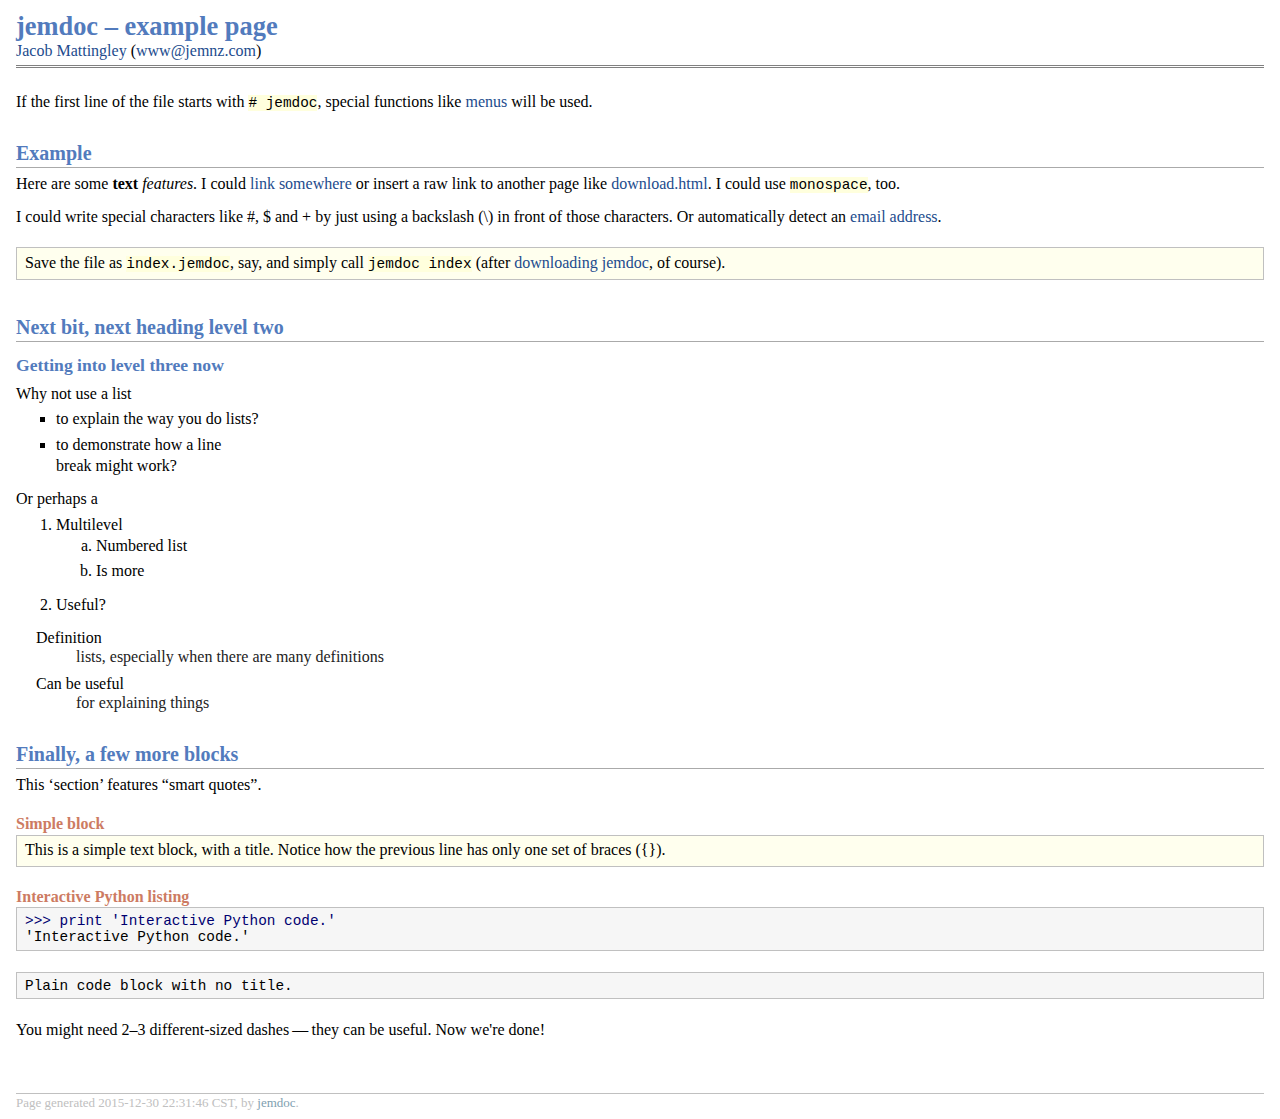
<file: example.html>
<!DOCTYPE html PUBLIC "-//W3C//DTD XHTML 1.1//EN"
  "http://www.w3.org/TR/xhtml11/DTD/xhtml11.dtd">
<html xmlns="http://www.w3.org/1999/xhtml" xml:lang="en">
<head>
<meta name="generator" content="jemdoc, see http://jemdoc.jaboc.net/" />
<meta http-equiv="Content-Type" content="text/html;charset=utf-8" />
<link rel="stylesheet" href="jemdoc.css" type="text/css" />
<title>jemdoc &ndash; example page</title>
</head>
<body>
<div id="layout-content">
<div id="toptitle">
<h1>jemdoc &ndash; example page</h1>
<div id="subtitle"><a href="https://jemnz.com/">Jacob Mattingley</a> (<a href="mailto:www@jemnz.com">www@jemnz.com</a>)</div>
</div>
<p>If the first line of the file starts with <tt># jemdoc</tt>, special functions like <a href="menu.html">menus</a> will be used.</p>
<h2>Example</h2>
<p>Here are some <b>text</b> <i>features</i>. I could <a href="http://cvxmod.net/">link somewhere</a> or insert a raw link to another page like <a href="download.html">download.html</a>. I could use <tt>monospace</tt>, too.</p>
<p>I could write special characters like #, $ and + by just using a backslash (\) in front of those characters. Or automatically detect an <a href="mailto:www@jemnz.com">email address</a>.</p>
<div class="infoblock">
<div class="blockcontent">
<p>Save the file as <tt>index.jemdoc</tt>, say, and simply call <tt>jemdoc index</tt> (after <a href="download.html">downloading jemdoc</a>, of course).</p>
</div></div>
<h2>Next bit, next heading level two</h2>
<h3>Getting into level three now</h3>
<p>Why not use a list </p>
<ul>
<li><p>to explain the way you do lists?</p>
</li>
<li><p>to demonstrate how a line<br /> break might work?</p>
</li>
</ul>
<p>Or perhaps a </p>
<ol>
<li><p>Multilevel</p>
<ol>
<li><p>Numbered list</p>
</li>
<li><p>Is more</p>
</li></ol>
</li>
<li><p>Useful?</p>
</li>
</ol>
<dl>
<dt>Definition</dt>
<dd><p>lists, especially when there are many definitions </p></dd>
<dt>Can be useful</dt>
<dd><p>for explaining things</p></dd>
</dl>
<h2>Finally, a few more blocks</h2>
<p>This &lsquo;section&rsquo; features &ldquo;smart quotes&rdquo;.</p>
<div class="infoblock">
<div class="blocktitle">Simple block</div>
<div class="blockcontent">
<p>This is a simple text block, with a title. Notice how the previous line has only one set of braces ({}).</p>
</div></div>
<div class="codeblock">
<div class="blocktitle">Interactive Python listing</div>
<div class="blockcontent"><pre>
<span class="pycommand">&gt;&gt;&gt; print 'Interactive Python code.'</span>
'Interactive Python code.'
</pre></div></div>
<div class="codeblock">
<div class="blockcontent"><pre>
Plain code block with no title.
</pre></div></div>
<p>You might need 2&ndash;3 different-sized dashes&#8201;&mdash;&#8201;they can be useful. Now we're done!</p>
<div id="footer">
<div id="footer-text">
Page generated 2015-12-30 22:31:46 CST, by <a href="http://jemdoc.jaboc.net/">jemdoc</a>.
</div>
</div>
</div>
</body>
</html>
</file>
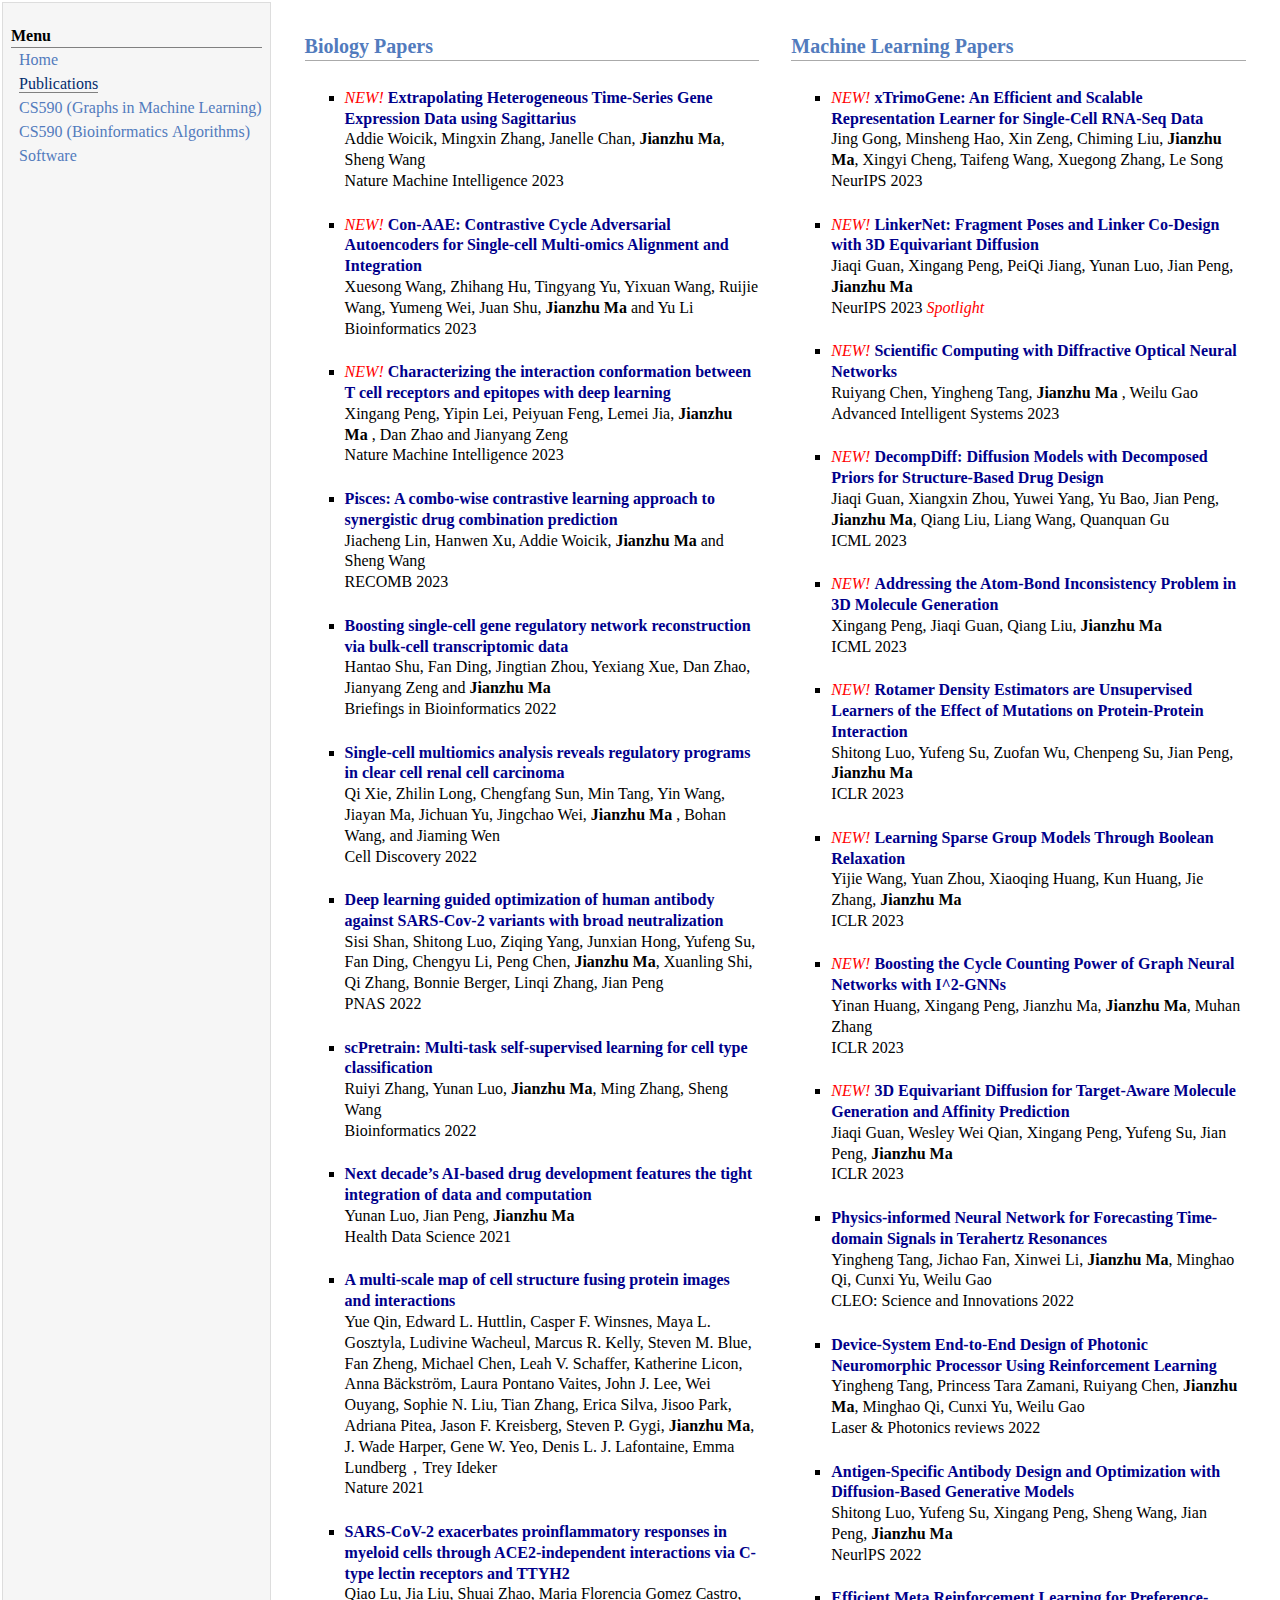
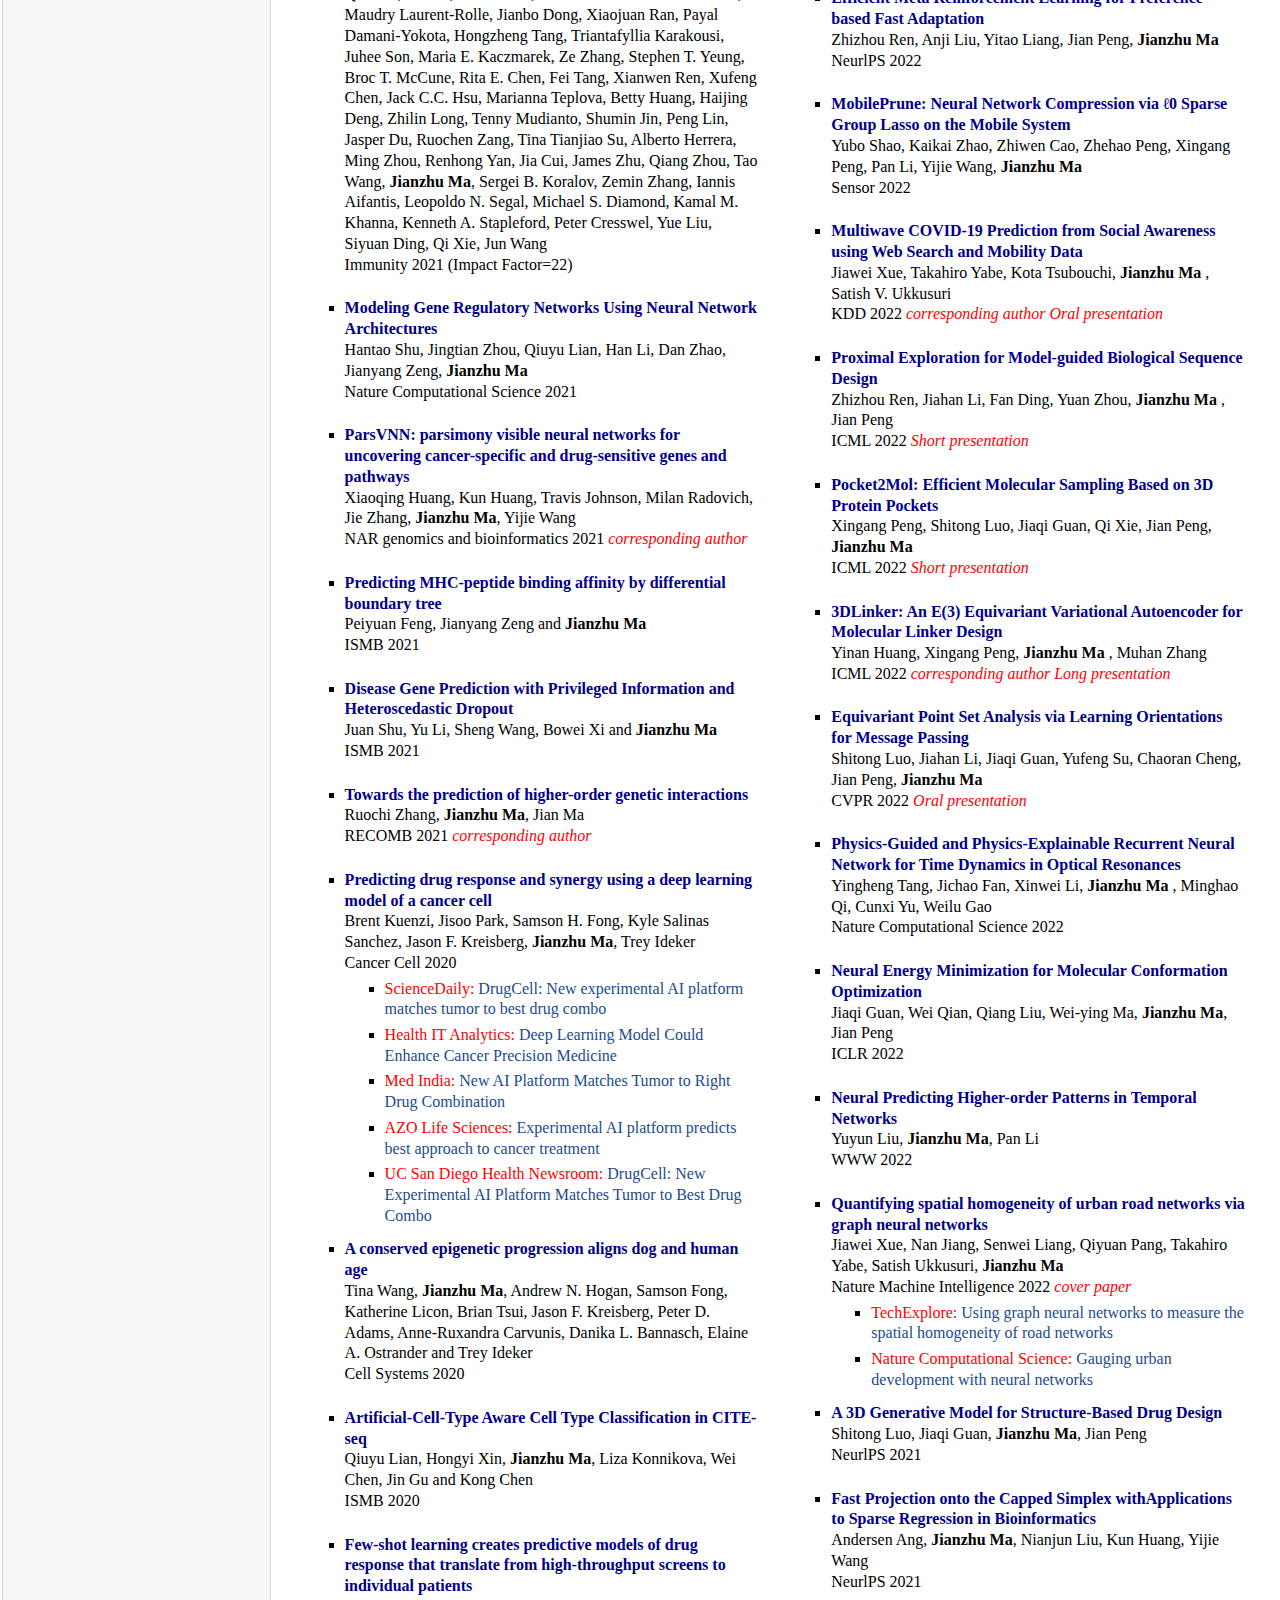
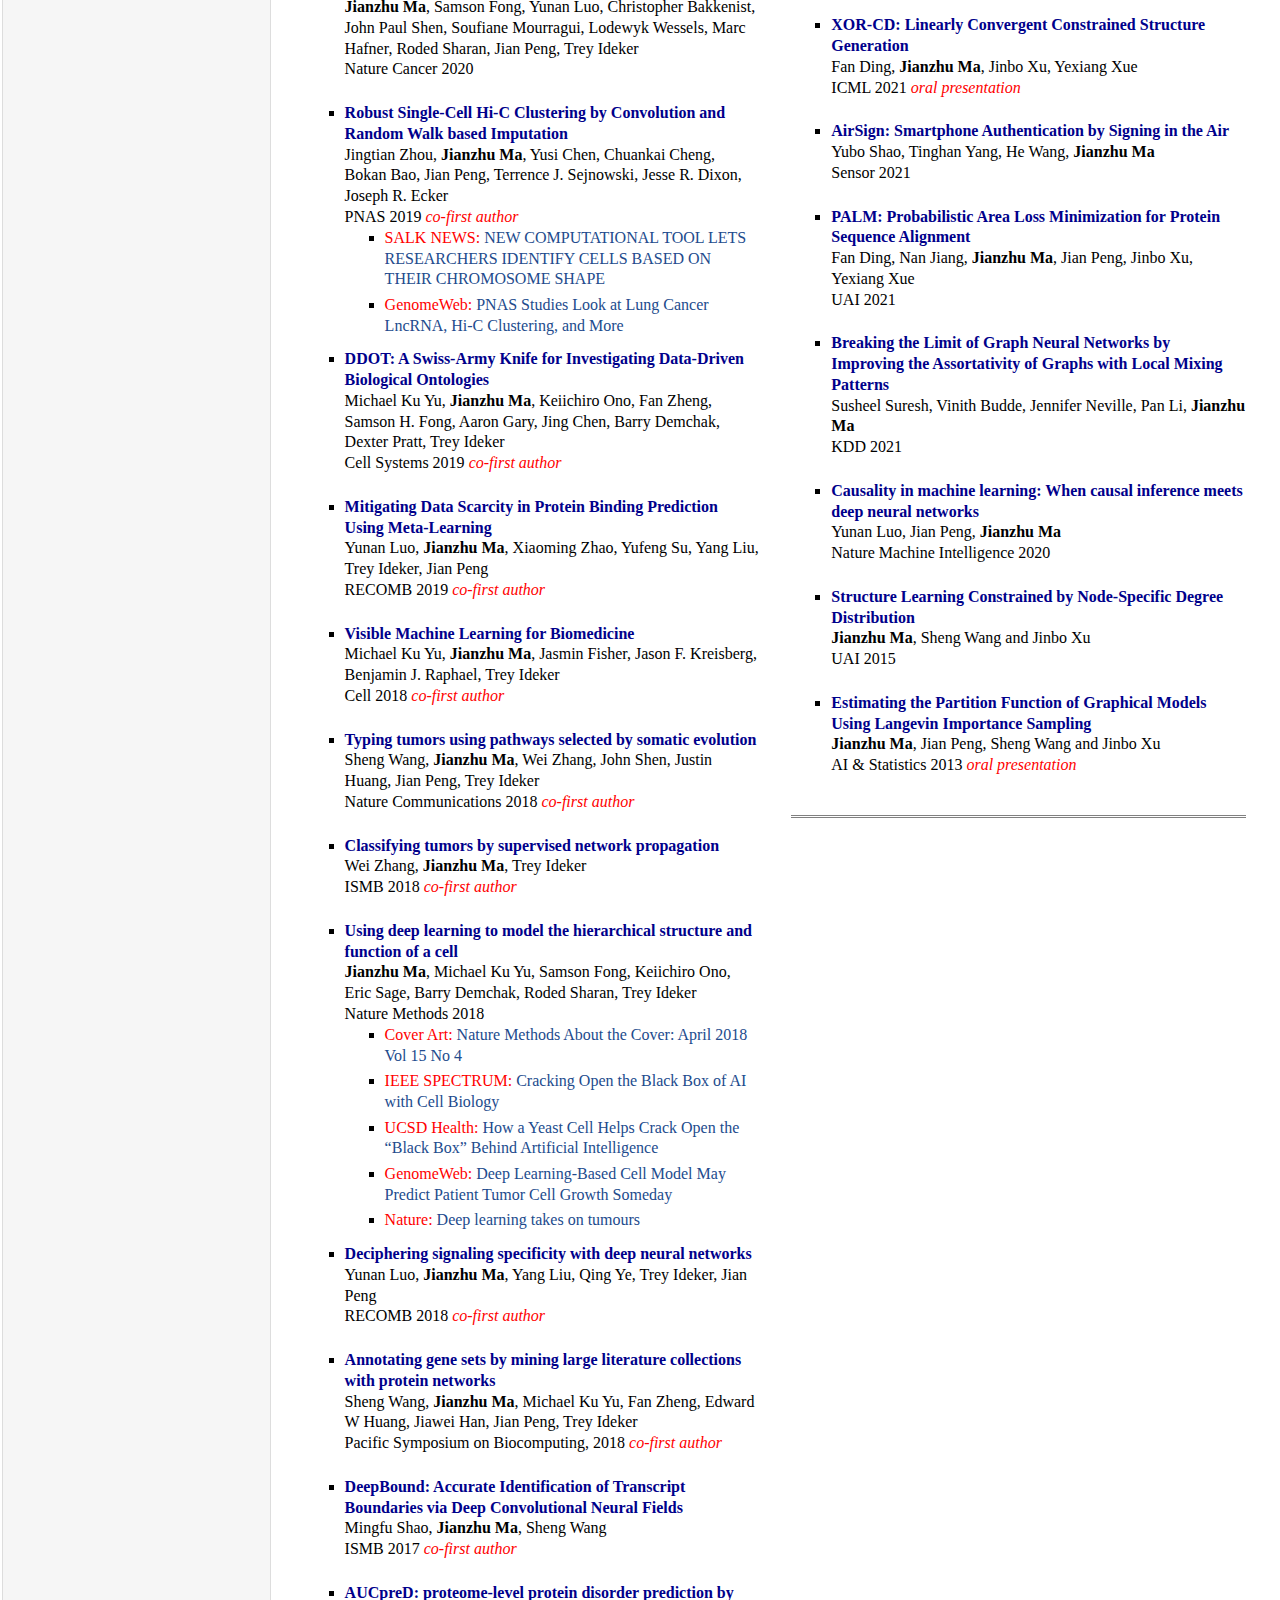
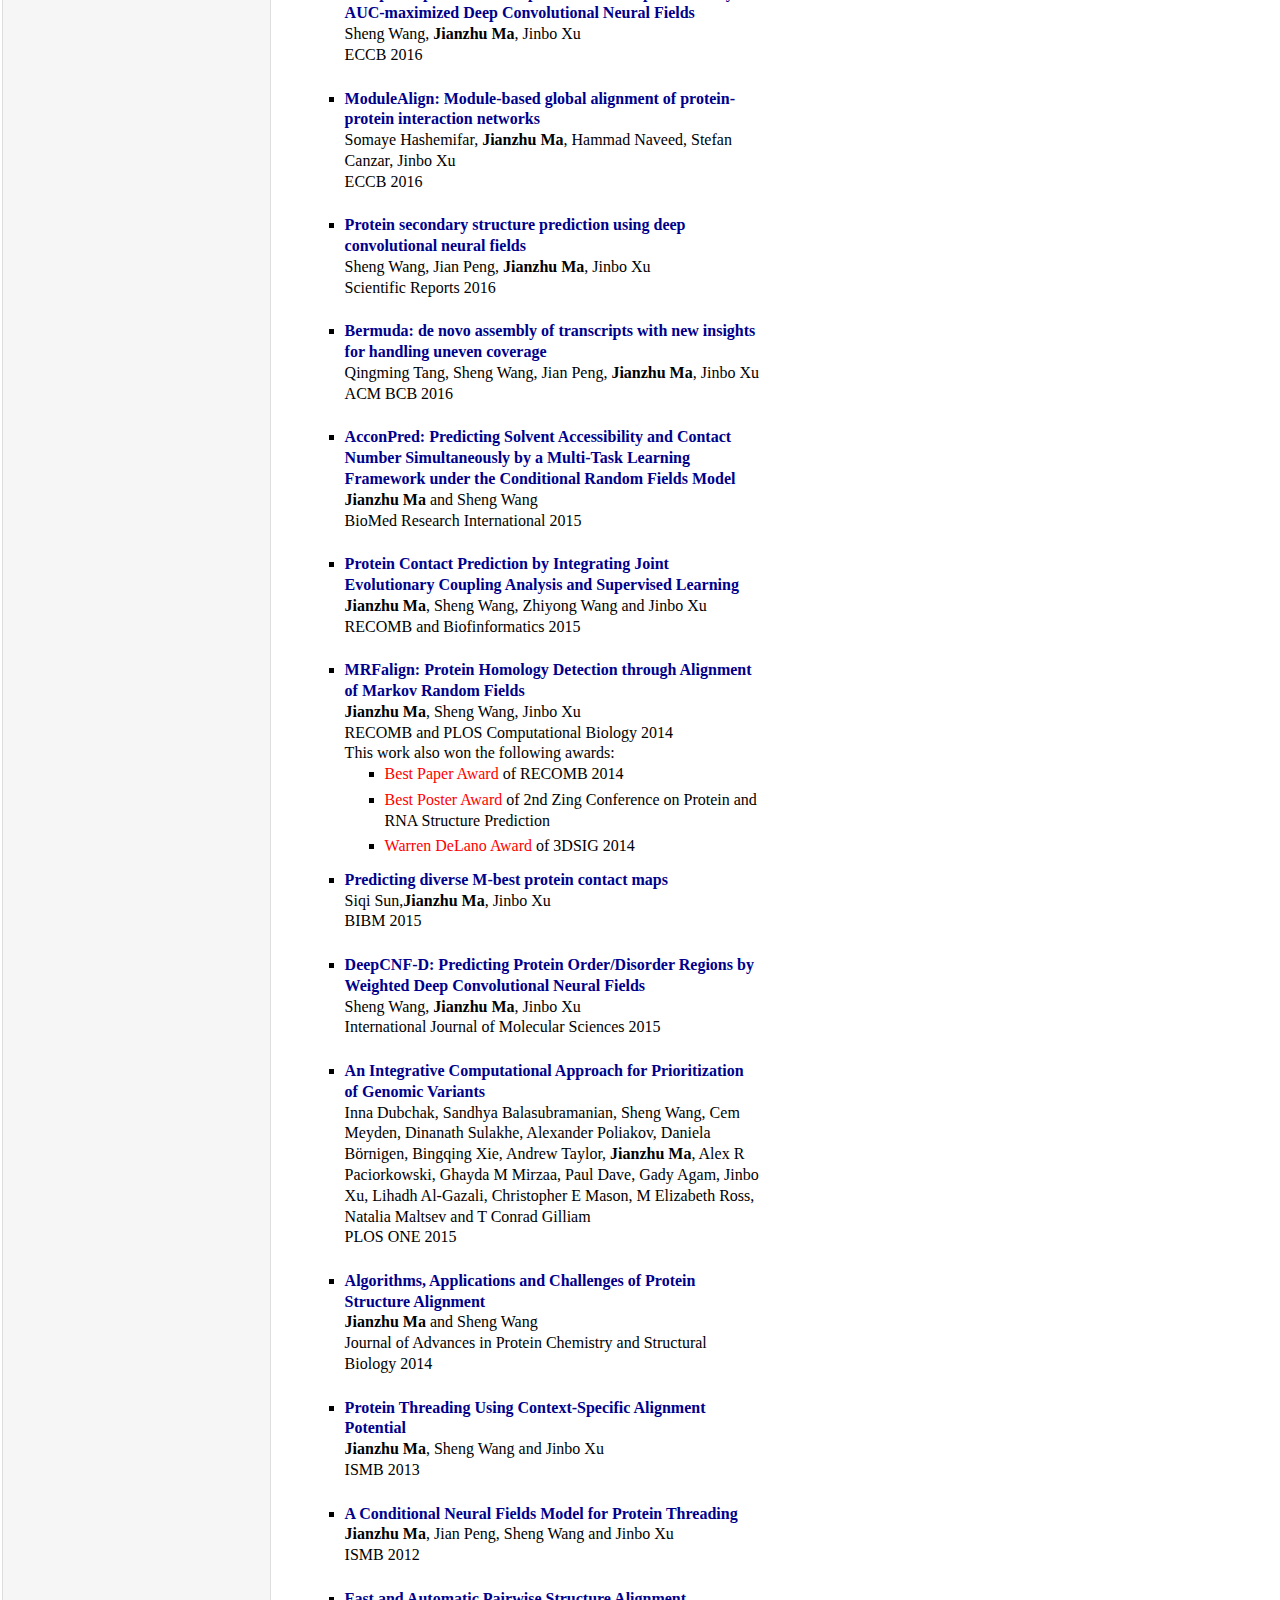
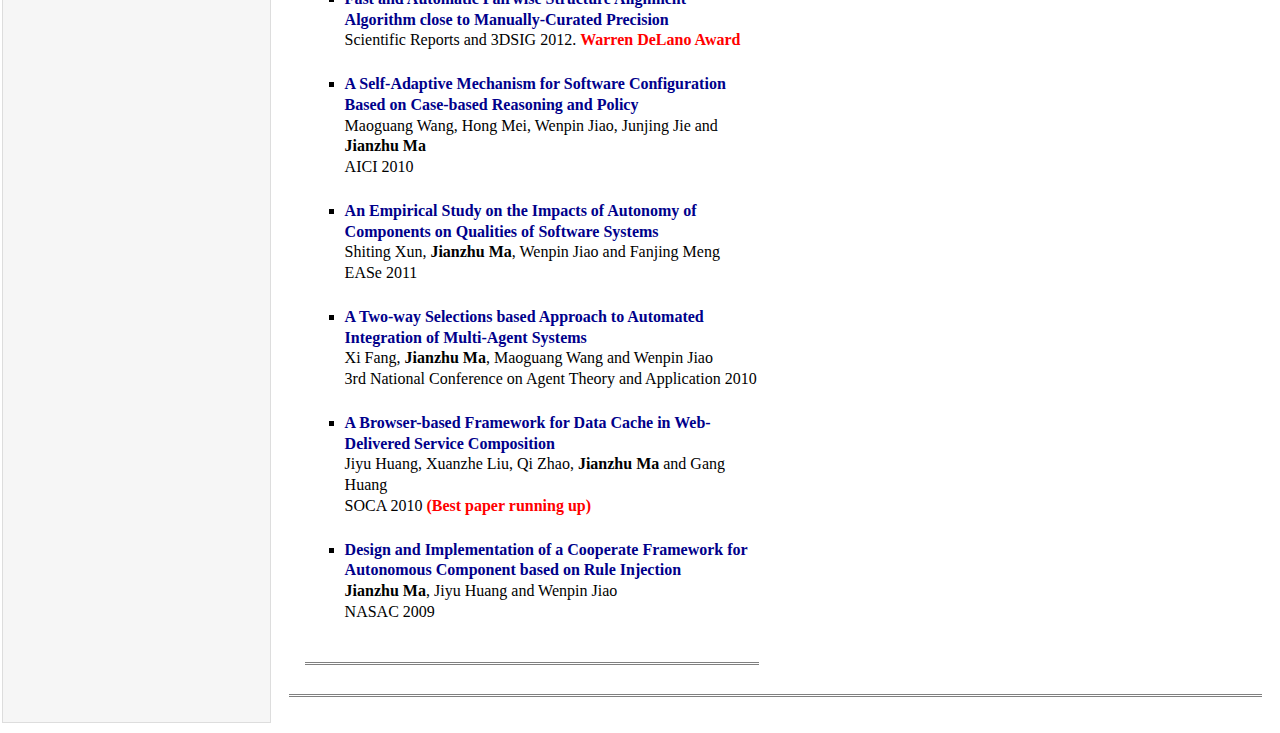
<file: publication.html>
<!DOCTYPE html PUBLIC "-//W3C//DTD XHTML 1.1//EN"
  "http://www.w3.org/TR/xhtml11/DTD/xhtml11.dtd">
<html xmlns="http://www.w3.org/1999/xhtml" xml:lang="en">
<head>
<meta name="generator" content="jemdoc, see http://jemdoc.jaboc.net/" />
<meta http-equiv="Content-Type" content="text/html;charset=utf-8" />
<link rel="stylesheet" href="jemdoc.css" type="text/css" />
<title>Publication</title>
</head>
<body>
<table summary="Table for page layout." id="tlayout">
<tr valign="top">
<td id="layout-menu">
<div class="menu-category">Menu</div>
<div class="menu-item"><a href="index.html">Home</a></div>
<div class="menu-item"><a href="publication.html" class="current">Publications</a></div>
<div class="menu-item"><a href="teaching.html">CS590&nbsp;(Graphs&nbsp;in&nbsp;Machine&nbsp;Learning)</a></div>
<div class="menu-item"><a href="teaching_ba.html">CS590&nbsp;(Bioinformatics&nbsp;Algorithms)</a></div>
<div class="menu-item"><a href="software.html">Software</a></div>
</td>
<td id="layout-content">
<div id="toptitle">
<h1></h1>
<h1></h1>

<body><div class="container">
<div class="floatRight">
<table>
	<tbody>
		<tr valign="top">
			<td id="layout-content">
			<div id="toptitle">
			<h2>Machine Learning Papers</h2>
			&nbsp;
			<ul>

        <li> <p><font color=red size=+0.5<b><i>NEW!</i> </b></font> <font color=DarkBlue size=+0.5><b>xTrimoGene: An Efficient and Scalable Representation Learner for Single-Cell RNA-Seq Data
</b></font><br />
        Jing Gong, Minsheng Hao, Xin Zeng, Chiming Liu, <b>Jianzhu Ma</b>, Xingyi Cheng, Taifeng Wang, Xuegong Zhang, Le Song <br />
        NeurIPS 2023 <br /></p>
        &nbsp;
        </li>

	<li> <p><font color=red size=+0.5<b><i>NEW!</i> </b></font> <font color=DarkBlue size=+0.5><b>LinkerNet: Fragment Poses and Linker Co-Design with 3D Equivariant Diffusion
</b></font><br />
        Jiaqi Guan, Xingang Peng, PeiQi Jiang, Yunan Luo, Jian Peng, <b>Jianzhu Ma </b> <br />
        NeurIPS 2023  <font color=red <b><i>Spotlight</i> </b></font> <br /></p>
        &nbsp;
        </li>
				
	<li> <p><font color=red size=+0.5<b><i>NEW!</i> </b></font> <font color=DarkBlue size=+0.5><b>Scientific Computing with Diffractive Optical Neural Networks
</b></font><br />
        Ruiyang Chen, Yingheng Tang, <b> Jianzhu Ma </b>, Weilu Gao <br />
        Advanced Intelligent Systems 2023 <br /></p>
        &nbsp;
        </li>
				
	<li> <p><font color=red size=+0.5<b><i>NEW!</i> </b></font> <font color=DarkBlue size=+0.5><b>DecompDiff: Diffusion Models with Decomposed Priors for Structure-Based Drug Design
</b></font><br />
        Jiaqi Guan, Xiangxin Zhou, Yuwei Yang, Yu Bao, Jian Peng, <b>Jianzhu Ma</b>, Qiang Liu, Liang Wang, Quanquan Gu <br />
        ICML 2023 <br /></p>
        &nbsp;
        </li>
				
	<li> <p><font color=red size=+0.5<b><i>NEW!</i> </b></font> <font color=DarkBlue size=+0.5><b>Addressing the Atom-Bond Inconsistency Problem in 3D Molecule Generation
</b></font><br />
        Xingang Peng, Jiaqi Guan, Qiang Liu, <b>Jianzhu Ma</b> <br />
        ICML 2023 <br /></p>
        &nbsp;
        </li>
				
	<li> <p><font color=red size=+0.5<b><i>NEW!</i> </b></font> <font color=DarkBlue size=+0.5><b>Rotamer Density Estimators are Unsupervised Learners of the Effect of Mutations on Protein-Protein Interaction
</b></font><br />
        Shitong Luo, Yufeng Su, Zuofan Wu, Chenpeng Su, Jian Peng, <b>Jianzhu Ma</b> <br />
        ICLR 2023 <br /></p>
        &nbsp;
        </li>
	
	<li> <p><font color=red size=+0.5<b><i>NEW!</i> </b></font> <font color=DarkBlue size=+0.5><b>Learning Sparse Group Models Through Boolean Relaxation</b></font><br />
        Yijie Wang, Yuan Zhou, Xiaoqing Huang, Kun Huang, Jie Zhang, <b>Jianzhu Ma</b> <br />
        ICLR 2023 <br /></p>
        &nbsp;
        </li>
	
	<li> <p><font color=red size=+0.5<b><i>NEW!</i> </b></font> <font color=DarkBlue size=+0.5><b>Boosting the Cycle Counting Power of Graph Neural Networks with I^2-GNNs
</b></font><br />
        Yinan Huang, Xingang Peng, Jianzhu Ma, <b>Jianzhu Ma</b>, Muhan Zhang <br />
        ICLR 2023 <br /></p>
        &nbsp;
        </li>
	
	<li> <p><font color=red size=+0.5<b><i>NEW!</i> </b></font> <font color=DarkBlue size=+0.5><b>3D Equivariant Diffusion for Target-Aware Molecule Generation and Affinity Prediction</b></font><br />
        Jiaqi Guan, Wesley Wei Qian, Xingang Peng, Yufeng Su, Jian Peng, <b>Jianzhu Ma</b> <br />
        ICLR 2023 <br /></p>
        &nbsp;
        </li>

	<li> <p> <font color=DarkBlue size=+0.5><b>Physics-informed Neural Network for Forecasting Time-domain Signals in Terahertz Resonances
</b></font><br />
        Yingheng Tang, Jichao Fan, Xinwei Li, <b>Jianzhu Ma</b>, Minghao Qi, Cunxi Yu, Weilu Gao <br />
        CLEO: Science and Innovations 2022 <br /></p>
        &nbsp;
        </li>				
				
	<li> <p> <font color=DarkBlue size=+0.5><b>Device-System End-to-End Design of Photonic Neuromorphic Processor Using Reinforcement Learning
</b></font><br />
        Yingheng Tang, Princess Tara Zamani, Ruiyang Chen, <b>Jianzhu Ma</b>, Minghao Qi, Cunxi Yu, Weilu Gao <br />
        Laser & Photonics reviews 2022 <br /></p>
        &nbsp;
        </li>	
				
	<li> <p> <font color=DarkBlue size=+0.5><b>Antigen-Specific Antibody Design and Optimization with Diffusion-Based Generative Models</b></font><br />
        Shitong Luo, Yufeng Su, Xingang Peng, Sheng Wang, Jian Peng, <b>Jianzhu Ma</b> <br />
        NeurlPS 2022 <br /></p>
        &nbsp;
        </li>	
				
	<li> <p> <font color=DarkBlue size=+0.5><b>Efficient Meta Reinforcement Learning for Preference-based Fast Adaptation</b></font><br />
        Zhizhou Ren, Anji Liu, Yitao Liang, Jian Peng, <b>Jianzhu Ma</b> <br />
        NeurlPS 2022 <br /></p>
        &nbsp;
        </li>	
				
	<li> <p> <font color=DarkBlue size=+0.5><b> MobilePrune: Neural Network Compression via ℓ0 Sparse Group Lasso on 
the Mobile System
</b></font><br />
        Yubo Shao, Kaikai Zhao, Zhiwen Cao, Zhehao Peng, Xingang Peng, Pan Li, Yijie Wang, <b> Jianzhu Ma </b> <br />
        Sensor 2022 <br /></p>
        &nbsp;
        </li>
				
	
	<li> <p> <font color=DarkBlue size=+0.5><b> Multiwave COVID-19 Prediction from Social Awareness using Web Search and Mobility Data
</b></font><br />
        Jiawei Xue, Takahiro Yabe, Kota Tsubouchi, <b> Jianzhu Ma </b>, Satish V. Ukkusuri <br />
        KDD 2022 <font color=red <b><i>corresponding author</i> </b></font> <font color=red <b><i>Oral presentation</i> </b></font> <br /></p>
        &nbsp;
        </li>
				
	<li> <p> <font color=DarkBlue size=+0.5><b> Proximal Exploration for Model-guided Biological Sequence Design
</b></font><br />
        Zhizhou Ren, Jiahan Li, Fan Ding, Yuan Zhou, <b> Jianzhu Ma </b>, Jian Peng <br />
        ICML 2022 <font color=red <b><i>Short presentation</i> </b></font> <br /></p>
        &nbsp;
        </li>
	
	<li> <p> <font color=DarkBlue size=+0.5><b> Pocket2Mol: Efficient Molecular Sampling Based on 3D Protein Pockets
</b></font><br />
        Xingang Peng, Shitong Luo, Jiaqi Guan, Qi Xie, Jian Peng, <b> Jianzhu Ma </b> <br />
        ICML 2022 <font color=red <b><i>Short presentation</i> </b></font> <br /></p>
        &nbsp;
        </li>
	
	<li> <p> <font color=DarkBlue size=+0.5><b> 3DLinker: An E(3) Equivariant Variational Autoencoder for Molecular Linker Design
</b></font><br />
        Yinan Huang, Xingang Peng, <b> Jianzhu Ma </b>, Muhan Zhang <br />
        ICML 2022 <font color=red <b><i>corresponding author</i> </b></font> <font color=red <b><i>Long presentation</i> </b></font> <br /></p>
        &nbsp;
        </li>
				
	<li> <p> <font color=DarkBlue size=+0.5><b> Equivariant Point Set Analysis via Learning Orientations for Message Passing
</b></font><br />
        Shitong Luo, Jiahan Li, Jiaqi Guan, Yufeng Su, Chaoran Cheng, Jian Peng, <b> Jianzhu Ma </b> <br />
        CVPR 2022 <font color=red <b><i>Oral presentation</i> </b></font> <br /></p>
        &nbsp;
        </li>
				
	<li> <p>  <font color=DarkBlue size=+0.5><b> Physics-Guided and Physics-Explainable Recurrent Neural Network for Time Dynamics in Optical Resonances
</b></font><br />
        Yingheng Tang, Jichao Fan, Xinwei Li,  <b> Jianzhu Ma </b>, Minghao Qi, Cunxi Yu, Weilu Gao <br />
        Nature Computational Science 2022 <br /></p>
        &nbsp;
        </li>	
				
	<li> <p> <font color=DarkBlue size=+0.5><b> Neural Energy Minimization for Molecular Conformation Optimization
</b></font><br />
        Jiaqi Guan, Wei Qian, Qiang Liu, Wei-ying Ma, <b>Jianzhu Ma</b>, Jian Peng <br />
        ICLR 2022 <br /></p>
        &nbsp;
        </li>			
				
	<li> <p> <font color=DarkBlue size=+0.5><b>Neural Predicting Higher-order Patterns in Temporal Networks
</b></font><br />
        Yuyun Liu, <b>Jianzhu Ma</b>, Pan Li <br />
        WWW 2022<br /></p>
        &nbsp;
        </li>
				
        <li> <p> <font color=DarkBlue size=+0.5><b>Quantifying spatial homogeneity of urban road networks via graph neural networks</b></font><br />
        Jiawei Xue, Nan Jiang, Senwei Liang, Qiyuan Pang, Takahiro Yabe, Satish Ukkusuri, <b>Jianzhu Ma</b><br />
        Nature Machine Intelligence 2022 <font color=red <b><i>cover paper</i> </b></font> <br /></p>
        </li>

	<ul>
        <li><p><font color=red size=+0.5<b>TechExplore:</b></font> <a href="https://techxplore.com/news/2022-05-graph-neural-networks-spatial-homogeneity.html">Using graph neural networks to measure the spatial homogeneity of road networks
</a><br /></p>
        </li>
	<li><p><font color=red size=+0.5<b>Nature Computational Science:</b></font> <a href="https://www.nature.com/articles/s43588-022-00244-x">Gauging urban development with neural networks
</a><br /></p>
        </li>
        </ul>

        <li> <p> <font color=DarkBlue size=+0.5><b>A 3D Generative Model for Structure-Based Drug Design</b></font><br />
        Shitong Luo, Jiaqi Guan, <b>Jianzhu Ma</b>, Jian Peng <br />
        NeurlPS 2021 <br /></p>
        &nbsp;
        </li>

        <li> <p> <font color=DarkBlue size=+0.5><b> Fast Projection onto the Capped Simplex withApplications to Sparse Regression in Bioinformatics </b></font><br />
        Andersen Ang, <b>Jianzhu Ma</b>, Nianjun Liu, Kun Huang, Yijie Wang <br />
        NeurlPS 2021 <br /></p>
        &nbsp;
        </li>

        <li> <p> <font color=DarkBlue size=+0.5><b> XOR-CD: Linearly Convergent Constrained Structure Generation </b></font><br />
        Fan Ding, <b>Jianzhu Ma</b>, Jinbo Xu, Yexiang Xue<br />
        ICML 2021 <font color=red <b><i>oral presentation</i> </b></font></p>
        &nbsp;
        </li>

        <li> <p> <font color=DarkBlue size=+0.5><b>AirSign: Smartphone Authentication by Signing in the Air</b></font><br />
        Yubo Shao, Tinghan Yang, He Wang, <b>Jianzhu Ma</b><br />
        Sensor 2021<br /></p>
        &nbsp;
        </li>

        <li> <p> <font color=DarkBlue size=+0.5><b> PALM: Probabilistic Area Loss Minimization for Protein Sequence Alignment </b></font><br />
        Fan Ding, Nan Jiang, <b>Jianzhu Ma</b>, Jian Peng, Jinbo Xu, Yexiang Xue<br />
        UAI 2021</p>
        &nbsp;
        </li>

          <li>
          <p> <font color=DarkBlue size=+0.5><b> Breaking the Limit of Graph Neural Networks by Improving the Assortativity of Graphs with Local Mixing Patterns </b></font><br />
          Susheel Suresh, Vinith Budde, Jennifer Neville, Pan Li, <b>Jianzhu Ma</b><br />
          KDD 2021<br /></p>
          &nbsp;
          </li>

          <li>
          <p><font color=DarkBlue size=+0.5><b>Causality in machine learning: When causal inference meets deep neural networks</b></font><br />
          Yunan Luo, Jian Peng, <b>Jianzhu Ma</b> <br />
          Nature Machine Intelligence 2020<br /></p>
          &nbsp;
          </li>

          <li>
          <p><font color=DarkBlue size=+0.5><b>Structure Learning Constrained by Node-Specific Degree Distribution</b></font><br />
          <b>Jianzhu Ma</b>, Sheng Wang and Jinbo Xu<br />
          UAI 2015<br /></p>
          &nbsp;
          </li>

          <li>
          <p><font color=DarkBlue size=+0.5><b>Estimating the Partition Function of Graphical Models Using Langevin Importance Sampling</b></font><br />
          <b>Jianzhu Ma</b>, Jian Peng, Sheng Wang and Jinbo Xu<br />
          AI &amp; Statistics 2013 <font color=red <b><i>oral presentation</i> </b></font> <br /></p>
          &nbsp;
          </li>

			  </ul>
			</div>
			</td>
		</tr>
	</tbody>
</table>
</div>

<div class="floatLeft">
<table>
	<tbody>
		<tr valign="top">
			<td id="layout-content">
			<div id="toptitle">
			<h2>Biology Papers</h2>
			&nbsp;
			<ul>
				
	<li> <p> <font color=red size=+0.5<b><i>NEW!</i> </b></font> <font color=DarkBlue size=+0.5><b> Extrapolating Heterogeneous Time-Series Gene Expression Data using Sagittarius
 </b></font><br />
        Addie Woicik, Mingxin Zhang, Janelle Chan, <b>Jianzhu Ma</b>, Sheng Wang <br />
        Nature Machine Intelligence 2023<br /></p>
        &nbsp;
        </li>
				
	<li> <p> <font color=red size=+0.5<b><i>NEW!</i> </b></font> <font color=DarkBlue size=+0.5><b> Con-AAE: Contrastive Cycle Adversarial Autoencoders for Single-cell Multi-omics Alignment and Integration
 </b></font><br />
        Xuesong Wang, Zhihang Hu, Tingyang Yu, Yixuan Wang, Ruijie Wang, Yumeng Wei, Juan Shu, <b> Jianzhu Ma </b> and Yu Li <br />
        Bioinformatics 2023<br /></p>
        &nbsp;
        </li>
				
				
	<li> <p> <font color=red size=+0.5<b><i>NEW!</i> </b></font> <font color=DarkBlue size=+0.5><b> Characterizing the interaction conformation between T cell receptors and epitopes with deep learning
 </b></font><br />
        Xingang Peng, Yipin Lei, Peiyuan Feng, Lemei Jia, <b> Jianzhu Ma </b>, Dan Zhao and Jianyang Zeng <br />
        Nature Machine Intelligence 2023<br /></p>
        &nbsp;
        </li>	
				
				
	<li> <p> <font color=DarkBlue size=+0.5><b> Pisces: A combo-wise contrastive learning approach to synergistic drug combination prediction
 </b></font><br />
        Jiacheng Lin, Hanwen Xu, Addie Woicik, <b> Jianzhu Ma </b> and Sheng Wang <br />
        RECOMB 2023<br /></p>
        &nbsp;
        </li>			
				
	<li> <p> <font color=DarkBlue size=+0.5><b> Boosting single-cell gene regulatory network
reconstruction via bulk-cell transcriptomic data
 </b></font><br />
        Hantao Shu, Fan Ding, Jingtian Zhou, Yexiang Xue, Dan Zhao, Jianyang Zeng and <b> Jianzhu Ma </b> <br />
        Briefings in Bioinformatics 2022<br /></p>
        &nbsp;
        </li>	
				
	<li> <p> <font color=DarkBlue size=+0.5><b>Single-cell multiomics analysis reveals regulatory programs in clear cell renal cell carcinoma
 </b></font><br />
        Qi Xie, Zhilin Long, Chengfang Sun, Min Tang, Yin Wang, Jiayan Ma, Jichuan Yu, Jingchao Wei, <b> Jianzhu Ma </b>, Bohan Wang, and Jiaming Wen <br />
        Cell Discovery 2022<br /></p>
        &nbsp;
        </li>			
				
	<li> <p> <font color=DarkBlue size=+0.5><b>Deep learning guided optimization of human antibody against SARS-Cov-2 variants with broad neutralization </b></font><br />
        Sisi Shan, Shitong Luo, Ziqing Yang, Junxian Hong, Yufeng Su, Fan Ding, Chengyu Li, Peng Chen, <b>Jianzhu Ma</b>, Xuanling Shi, Qi Zhang, Bonnie Berger, Linqi Zhang, Jian Peng<br />
        PNAS 2022<br /></p>
        &nbsp;
        </li>
				
	<li> <p> <font color=DarkBlue size=+0.5><b>scPretrain: Multi-task self-supervised learning for cell type classification</b></font><br />
        Ruiyi Zhang, Yunan Luo, <b>Jianzhu Ma</b>, Ming Zhang, Sheng Wang <br />
        Bioinformatics 2022<br /></p>
        &nbsp;
        </li>
				
	<li> <p> <font color=DarkBlue size=+0.5><b>Next decade’s AI-based drug development features the tight integration of data and computation</b></font><br />
        Yunan Luo, Jian Peng, <b>Jianzhu Ma</b> <br />
        Health Data Science 2021<br /></p>
        &nbsp;
        </li>
				
				
        <li> <p> <font color=DarkBlue size=+0.5><b>A multi-scale map of cell structure fusing protein images and interactions</b></font><br />
        Yue Qin, Edward L. Huttlin, Casper F. Winsnes, Maya L. Gosztyla, Ludivine Wacheul, Marcus R. Kelly, Steven M. Blue, Fan Zheng, Michael Chen, Leah V. Schaffer, Katherine Licon, Anna Bäckström,
        Laura Pontano Vaites, John J. Lee, Wei Ouyang, Sophie N. Liu, Tian Zhang, Erica Silva, Jisoo Park, Adriana Pitea, Jason F. Kreisberg, Steven P. Gygi, <b>Jianzhu Ma</b>, J. Wade Harper, Gene W. Yeo,
        Denis L. J. Lafontaine, Emma Lundberg，Trey Ideker<br />
        Nature 2021<br /></p>
        &nbsp;
        </li>

        <li><p> <font color=DarkBlue size=+0.5><b> SARS-CoV-2 exacerbates proinflammatory responses in myeloid cells through ACE2-independent interactions via C-type lectin receptors and TTYH2 </b></font><br />
        Qiao Lu, Jia Liu, Shuai Zhao, Maria Florencia Gomez Castro, Maudry Laurent-Rolle, Jianbo Dong, Xiaojuan Ran, Payal Damani-Yokota, Hongzheng Tang, Triantafyllia Karakousi, Juhee Son, Maria E. Kaczmarek, Ze Zhang, Stephen T. Yeung, Broc T. McCune, Rita E. Chen, Fei Tang, Xianwen Ren, Xufeng Chen, Jack C.C. Hsu, Marianna Teplova, Betty Huang, Haijing Deng, Zhilin Long, Tenny Mudianto, Shumin Jin, Peng Lin, Jasper Du, Ruochen Zang, Tina Tianjiao Su, Alberto Herrera, Ming Zhou, Renhong Yan, Jia Cui, James Zhu, Qiang Zhou, Tao Wang, <b>Jianzhu Ma</b>, Sergei B. Koralov, Zemin Zhang, Iannis Aifantis, Leopoldo N. Segal, Michael S. Diamond, Kamal M. Khanna, Kenneth A. Stapleford, Peter Cresswel, Yue Liu, Siyuan Ding, Qi Xie, Jun Wang<br />
        Immunity 2021 (Impact Factor=22)<br /></p>
        &nbsp;
        </li>

        <li><p> <font color=DarkBlue size=+0.5><b> Modeling Gene Regulatory Networks Using Neural Network Architectures </b></font><br />
        Hantao Shu, Jingtian Zhou, Qiuyu Lian, Han Li, Dan Zhao, Jianyang Zeng, <b>Jianzhu Ma</b><br />
        Nature Computational Science 2021 <br /></p>
        &nbsp;
        </li>

        <li><p> <font color=DarkBlue size=+0.5><b> ParsVNN: parsimony visible neural networks for uncovering cancer-specific and drug-sensitive genes and pathways </b></font><br />
        Xiaoqing Huang, Kun Huang, Travis Johnson, Milan Radovich, Jie Zhang, <b>Jianzhu Ma</b>, Yijie Wang<br />
        NAR genomics and bioinformatics 2021 <font color=red <b><i>corresponding author</i> </b></font><br /></p>
        &nbsp;
        </li>

        <li><p> <font color=DarkBlue size=+0.5><b>Predicting MHC-peptide binding affinity by differential boundary tree</b></font><br />
        Peiyuan Feng, Jianyang Zeng and <b>Jianzhu Ma</b><br />
        ISMB 2021<br /></p>
        &nbsp;
        </li>

        <li><p> <font color=DarkBlue size=+0.5><b>Disease Gene Prediction with Privileged Information and Heteroscedastic Dropout</b></font><br />
        Juan Shu, Yu Li, Sheng Wang, Bowei Xi and <b>Jianzhu Ma</b><br />
        ISMB 2021<br /></p>
        &nbsp;
        </li>

        <li><p> <font color=DarkBlue size=+0.5><b>Towards the prediction of higher-order genetic interactions</b></font><br />
        Ruochi Zhang, <b>Jianzhu Ma</b>, Jian Ma<br />
        RECOMB 2021 <font color=red <b><i>corresponding author</i> </b></font><br /></p>
        &nbsp;
        </li>

        <li><p><font color=DarkBlue size=+0.5><b>Predicting drug response and synergy using a deep learning model of a cancer cell</b></font><br />
        Brent Kuenzi, Jisoo Park, Samson H. Fong, Kyle Salinas Sanchez, Jason F. Kreisberg, <b>Jianzhu Ma</b>, Trey Ideker<br />
        Cancer Cell 2020<br /></p>
        </li>

        <ul>
        <li><p><font color=red size=+0.5<b>ScienceDaily:</b></font> <a href="https://www.sciencedaily.com/releases/2020/10/201026164900.htm">DrugCell: New experimental AI platform matches tumor to best drug combo</a><br /></p>
        </li>
        <li><p><font color=red size=+0.5<b>Health IT Analytics:</b></font> <a href="https://healthitanalytics.com/news/deep-learning-model-could-enhance-cancer-precision-medicine">Deep Learning Model Could Enhance Cancer Precision Medicine</a><br /></p>
        </li>
        <li><p><font color=red size=+0.5<b>Med India:</b></font> <a href="https://www.medindia.net/news/new-ai-platform-matches-tumor-to-best-drug-combination-198154-1.htm">New AI Platform Matches Tumor to Right Drug Combination</a></p>
        </li>
        <li><p><font color=red size=+0.5<b>AZO Life Sciences:</b></font> <a href="https://www.azolifesciences.com/news/20201026/Experimental-AI-platform-predicts-best-approach-to-cancer-treatment.aspx">Experimental AI platform predicts best approach to cancer treatment</a></p>
        </li>
        <li><p><font color=red size=+0.5<b>UC San Diego Health Newsroom:</b></font> <a href="https://health.ucsd.edu/news/releases/Pages/2020-10-22-drugcell-new-experimental-ai-platform-matches-tumor-to-best-drug-combo.aspx">DrugCell: New Experimental AI Platform Matches Tumor to Best Drug Combo</a></p>
        </li>
        </ul>

        <li><p><font color=DarkBlue size=+0.5><b>A conserved epigenetic progression aligns dog and human age</b></font><br />
        Tina Wang, <b>Jianzhu Ma</b>, Andrew N. Hogan, Samson Fong, Katherine Licon, Brian Tsui, Jason F. Kreisberg, Peter D. Adams, Anne-Ruxandra Carvunis, Danika L. Bannasch, Elaine A. Ostrander and Trey Ideker<br />
        Cell Systems 2020<br /></p>
        &nbsp;
        </li>

        <li><p><font color=DarkBlue size=+0.5><b>Artificial-Cell-Type Aware Cell Type Classification in CITE-seq</b></font><br />
        Qiuyu Lian, Hongyi Xin, <b>Jianzhu Ma</b>, Liza Konnikova, Wei Chen, Jin Gu and Kong Chen<br />
        ISMB 2020<br /></p>
        &nbsp;
        </li>

        <li><p><font color=DarkBlue size=+0.5><b>Few-shot learning creates predictive models of drug response that translate from high-throughput screens to individual patients</b></font><br />
        <b>Jianzhu Ma</b>, Samson Fong, Yunan Luo, Christopher Bakkenist, John Paul Shen, Soufiane Mourragui, Lodewyk Wessels, Marc Hafner, Roded Sharan, Jian Peng, Trey Ideker<br />
        Nature Cancer 2020<br /></p>
        &nbsp;
        </li>

        <li><p><font color=DarkBlue size=+0.5><b>Robust Single-Cell Hi-C Clustering by Convolution and Random Walk based Imputation</b></font><br />
        Jingtian Zhou, <b>Jianzhu Ma</b>, Yusi Chen, Chuankai Cheng, Bokan Bao, Jian Peng, Terrence J. Sejnowski, Jesse R. Dixon, Joseph R. Ecker<br />
        PNAS 2019 <font color=red <b><i>co-first author</i> </b></font><br /></p>
        <ul>
        <li><p><font color=red size=+0.5<b>SALK NEWS:</b></font> <a href="https://www.salk.edu/news-release/new-computational-tool-lets-researchers-identify-cells-based-on-their-chromosome-shape/">NEW COMPUTATIONAL TOOL LETS RESEARCHERS IDENTIFY CELLS BASED ON THEIR CHROMOSOME SHAPE</a><br /></p>
        </li>
        <li><p><font color=red size=+0.5<b>GenomeWeb:</b></font> <a href="https://www.genomeweb.com/scan/pnas-studies-look-lung-cancer-lncrna-hi-c-clustering-and-more">PNAS Studies Look at Lung Cancer LncRNA, Hi-C Clustering, and More</a></p>
        </li></ul>
        </li>

        <li><p><font color=DarkBlue size=+0.5><b>DDOT: A Swiss-Army Knife for Investigating Data-Driven Biological Ontologies</b></font><br />
        Michael Ku Yu, <b>Jianzhu Ma</b>, Keiichiro Ono, Fan Zheng, Samson H. Fong, Aaron Gary, Jing Chen, Barry Demchak, Dexter Pratt, Trey Ideker<br />
        Cell Systems 2019 <font color=red <b><i>co-first author</i> </b></font> <br /></p>
        &nbsp;
        </li>

        <li><p><font color=DarkBlue size=+0.5><b>Mitigating Data Scarcity in Protein Binding Prediction Using Meta-Learning</b></font><br />
        Yunan Luo, <b>Jianzhu Ma</b>, Xiaoming Zhao, Yufeng Su, Yang Liu, Trey Ideker, Jian Peng<br />
        RECOMB 2019 <font color=red <b><i>co-first author</i> </b></font> <br /></p>
        &nbsp;
        </li>

        <li><p><font color=DarkBlue size=+0.5><b>Visible Machine Learning for Biomedicine</b></font><br />
        Michael Ku Yu, <b>Jianzhu Ma</b>, Jasmin Fisher, Jason F. Kreisberg, Benjamin J. Raphael, Trey Ideker<br />
        Cell 2018 <font color=red <b><i>co-first author</i> </b></font> <br /></p>
        &nbsp;
        </li>

        <li><p><font color=DarkBlue size=+0.5><b>Typing tumors using pathways selected by somatic evolution</b></font><br />
        Sheng Wang, <b>Jianzhu Ma</b>, Wei Zhang, John Shen, Justin Huang, Jian Peng, Trey Ideker<br />
        Nature Communications 2018 <font color=red <b><i>co-first author</i> </b></font> <br /></p>
        &nbsp;
        </li>

        <li><p><font color=DarkBlue size=+0.5><b>Classifying tumors by supervised network propagation</b></font><br />
        Wei Zhang, <b>Jianzhu Ma</b>, Trey Ideker<br />
        ISMB 2018 <font color=red <b><i>co-first author</i> </b></font> <br /></p>
        &nbsp;
        </li>

        <li><p><font color=DarkBlue size=+0.5><b>Using deep learning to model the hierarchical structure and function of a cell</b></font><br />
        <b>Jianzhu Ma</b>, Michael Ku Yu, Samson Fong, Keiichiro Ono, Eric Sage, Barry Demchak, Roded Sharan, Trey Ideker<br />
        Nature Methods 2018<br /></p>
        <ul>
        <li><p><font color=red size=+0.5<b>Cover Art:</b></font> <a href="https://www.nature.com/nmeth/journal/v15/n4/covers/index.html">Nature Methods About the Cover: April 2018 Vol 15 No 4</a><br /></p>
        </li>
        <li><p><font color=red size=+0.5<b>IEEE SPECTRUM:</b></font> <a href="https://spectrum.ieee.org/the-human-os/biomedical/diagnostics/cracking-open-the-black-box-of-ai-with-cell-biology">Cracking Open the Black Box of AI with Cell Biology</a><br /></p>
        </li>
        <li><p><font color=red size=+0.5<b>UCSD Health:</b></font> <a href="https://health.ucsd.edu/news/releases/Pages/2018-03-05-how-a-yeast-cell-helps-crack-open-the-black-box-behind-artificial-intelligence.aspx">How a Yeast Cell Helps Crack Open the &ldquo;Black Box&rdquo; Behind Artificial Intelligence</a><br /></p>
        </li>
        <li><p><font color=red size=+0.5<b>GenomeWeb:</b></font> <a href="https://www.genomeweb.com/informatics/deep-learning-based-cell-model-may-predict-patient-tumor-cell-growth-someday#.WtUmt4gbOUk">Deep Learning-Based Cell Model May Predict Patient Tumor Cell Growth Someday</a><br /></p>
        </li>
        <li><p><font color=red size=+0.5<b>Nature:</b></font> <a href="https://www.nature.com/articles/d41586-020-01128-8">Deep learning takes on tumours</a><br /></p>
        </li></ul>
        </li>

        <li><p><font color=DarkBlue size=+0.5><b>Deciphering signaling specificity with deep neural networks</b></font><br />
        Yunan Luo, <b>Jianzhu Ma</b>, Yang Liu, Qing Ye, Trey Ideker, Jian Peng<br />
        RECOMB 2018 <font color=red <b><i>co-first author</i> </b></font> <br /></p>
        &nbsp;
        </li>

        <li><p><font color=DarkBlue size=+0.5><b>Annotating gene sets by mining large literature collections with protein networks</b></font><br />
        Sheng Wang, <b>Jianzhu Ma</b>, Michael Ku Yu, Fan Zheng, Edward W Huang, Jiawei Han, Jian Peng, Trey Ideker<br />
        Pacific Symposium on Biocomputing, 2018 <font color=red <b><i>co-first author</i> </b></font> <br /></p>
        &nbsp;
        </li>

        <li><p><font color=DarkBlue size=+0.5><b>DeepBound: Accurate Identification of Transcript Boundaries via Deep Convolutional Neural Fields</b></font><br />
        Mingfu Shao, <b>Jianzhu Ma</b>, Sheng Wang<br />
        ISMB 2017 <font color=red <b><i>co-first author</i> </b></font> <br /></p>
        &nbsp;
        </li>

        <li><p><font color=DarkBlue size=+0.5><b>AUCpreD: proteome-level protein disorder prediction by AUC-maximized Deep Convolutional Neural Fields</b></font><br />
        Sheng Wang, <b>Jianzhu Ma</b>, Jinbo Xu<br />
        ECCB 2016<br /></p>
        &nbsp;
        </li>

        <li><p><font color=DarkBlue size=+0.5><b>ModuleAlign: Module-based global alignment of protein-protein interaction networks</b></font><br />
        Somaye Hashemifar, <b>Jianzhu Ma</b>, Hammad Naveed, Stefan Canzar, Jinbo Xu<br />
        ECCB 2016<br /></p>
        &nbsp;
        </li>

        <li><p><font color=DarkBlue size=+0.5><b>Protein secondary structure prediction using deep convolutional neural fields</b></font><br />
        Sheng Wang, Jian Peng, <b>Jianzhu Ma</b>, Jinbo Xu<br />
        Scientific Reports 2016<br /></p>
        &nbsp;
        </li>

        <li><p><font color=DarkBlue size=+0.5><b>Bermuda: de novo assembly of transcripts with new insights for handling uneven coverage</b></font><br />
        Qingming Tang, Sheng Wang, Jian Peng, <b>Jianzhu Ma</b>, Jinbo Xu<br />
        ACM BCB 2016<br /></p>
        &nbsp;
        </li>

        <li><p><font color=DarkBlue size=+0.5><b>AcconPred: Predicting Solvent Accessibility and Contact Number Simultaneously by a Multi-Task Learning Framework under the Conditional Random Fields Model</b></font><br />
        <b>Jianzhu Ma</b> and Sheng Wang<br />
        BioMed Research International 2015<br /> </p>
        &nbsp;
        </li>

        <li><p><font color=DarkBlue size=+0.5><b>Protein Contact Prediction by Integrating Joint Evolutionary Coupling Analysis and Supervised Learning</b></font><br />
        <b>Jianzhu Ma</b>, Sheng Wang, Zhiyong Wang and Jinbo Xu<br />
        RECOMB and Biofinformatics 2015<br /></p>
        &nbsp;
        </li>

        <li><p><font color=DarkBlue size=+0.5><b>MRFalign: Protein Homology Detection through Alignment of Markov Random Fields</b></font><br />
        <b>Jianzhu Ma</b>, Sheng Wang, Jinbo Xu<br />
        RECOMB and PLOS Computational Biology 2014<br />
        This work also won the following awards:</p>
        <ul>
        <li><p><font color=red size=+0.5<b>Best Paper Award</b></font> of RECOMB 2014<br /></p>
        </li>
        <li><p><font color=red size=+0.5<b>Best Poster Award</b></font> of 2nd Zing Conference on Protein and RNA Structure Prediction<br /></p>
        </li>
        <li><p><font color=red size=+0.5<b>Warren DeLano Award</b></font> of 3DSIG 2014<br /></p>
        </li></ul>
        </li>

        <li><p><font color=DarkBlue size=+0.5><b>Predicting diverse M-best protein contact maps</b></font><br />
        Siqi Sun,<b>Jianzhu Ma</b>, Jinbo Xu<br />
        BIBM 2015<br /></p>
        &nbsp;
        </li>

        <li><p><font color=DarkBlue size=+0.5><b>DeepCNF-D: Predicting Protein Order/Disorder Regions by Weighted Deep Convolutional Neural Fields</b></font><br />
        Sheng Wang, <b>Jianzhu Ma</b>, Jinbo Xu<br />
        International Journal of Molecular Sciences 2015<br /></p>
        &nbsp;
        </li>

        <li><p><font color=DarkBlue size=+0.5><b>An Integrative Computational Approach for Prioritization of Genomic Variants</b></font><br />
        Inna Dubchak, Sandhya Balasubramanian, Sheng Wang, Cem Meyden, Dinanath Sulakhe, Alexander Poliakov, Daniela Börnigen, Bingqing Xie, Andrew Taylor, <b>Jianzhu Ma</b>, Alex R Paciorkowski, Ghayda M Mirzaa, Paul Dave, Gady Agam, Jinbo Xu, Lihadh Al-Gazali, Christopher E Mason, M Elizabeth Ross, Natalia Maltsev and T Conrad Gilliam<br />
        PLOS ONE 2015<br /></p>
        &nbsp;
        </li>

        <li><p><font color=DarkBlue size=+0.5><b>Algorithms, Applications and Challenges of Protein Structure Alignment</b></font><br />
        <b>Jianzhu Ma</b> and Sheng Wang<br />
        Journal of Advances in Protein Chemistry and Structural Biology 2014<br /></p>
        &nbsp;
        </li>

        <li><p><font color=DarkBlue size=+0.5><b>Protein Threading Using Context-Specific Alignment Potential</b></font><br />
        <b>Jianzhu Ma</b>, Sheng Wang and Jinbo Xu<br />
        ISMB 2013<br /></p>
        &nbsp;
        </li>

        <li><p><font color=DarkBlue size=+0.5><b>A Conditional Neural Fields Model for Protein Threading</b></font><br />
        <b>Jianzhu Ma</b>, Jian Peng, Sheng Wang and Jinbo Xu<br />
        ISMB 2012<br /></p>
        &nbsp;
        </li>

        <li><p><font color=DarkBlue size=+0.5><b>Fast and Automatic Pairwise Structure Alignment Algorithm close to Manually-Curated Precision</b></font><br />
        Scientific Reports and 3DSIG 2012. <font color=red size=+0.5><b>Warren DeLano Award</b></font><br /></p>
        &nbsp;
        </li>

        <li><p><font color=DarkBlue size=+0.5><b>A Self-Adaptive Mechanism for Software Configuration Based on Case-based Reasoning and Policy</b></font><br />
        Maoguang Wang, Hong Mei, Wenpin Jiao, Junjing Jie and <b>Jianzhu Ma</b><br />
        AICI 2010<br /></p>
        &nbsp;
        </li>

        <li><p><font color=DarkBlue size=+0.5><b>An Empirical Study on the Impacts of Autonomy of Components on Qualities of Software Systems</b></font><br />
        Shiting Xun, <b>Jianzhu Ma</b>, Wenpin Jiao and Fanjing Meng<br />
        EASe 2011<br /></p>
        &nbsp;
        </li>

        <li><p><font color=DarkBlue size=+0.5><b>A Two-way Selections based Approach to Automated Integration of Multi-Agent Systems</b></font><br />
        Xi Fang, <b>Jianzhu Ma</b>, Maoguang Wang and Wenpin Jiao<br />
        3rd National Conference on Agent Theory and Application 2010<br /></p>
        &nbsp;
        </li>

        <li><p><font color=DarkBlue size=+0.5><b>A Browser-based Framework for Data Cache in Web-Delivered Service Composition</b></font><br />
        Jiyu Huang, Xuanzhe Liu, Qi Zhao, <b>Jianzhu Ma</b> and Gang Huang<br />
        SOCA 2010 <font color=red size=+0.5><b>(Best paper running up)</b></font></p>
        &nbsp;
        </li>

        <li><p><font color=DarkBlue size=+0.5><b>Design and Implementation of a Cooperate Framework for Autonomous Component based on Rule Injection</b></font><br />
        <b>Jianzhu Ma</b>, Jiyu Huang and Wenpin Jiao<br />
        NASAC 2009<br /></p>
        &nbsp;
        </li>

			</ul>
			</div>
			</td>
		</tr>
	</tbody>
</table>
</div>
</div>


</td>
</tr>
</table>
</body>
</html>
</file>
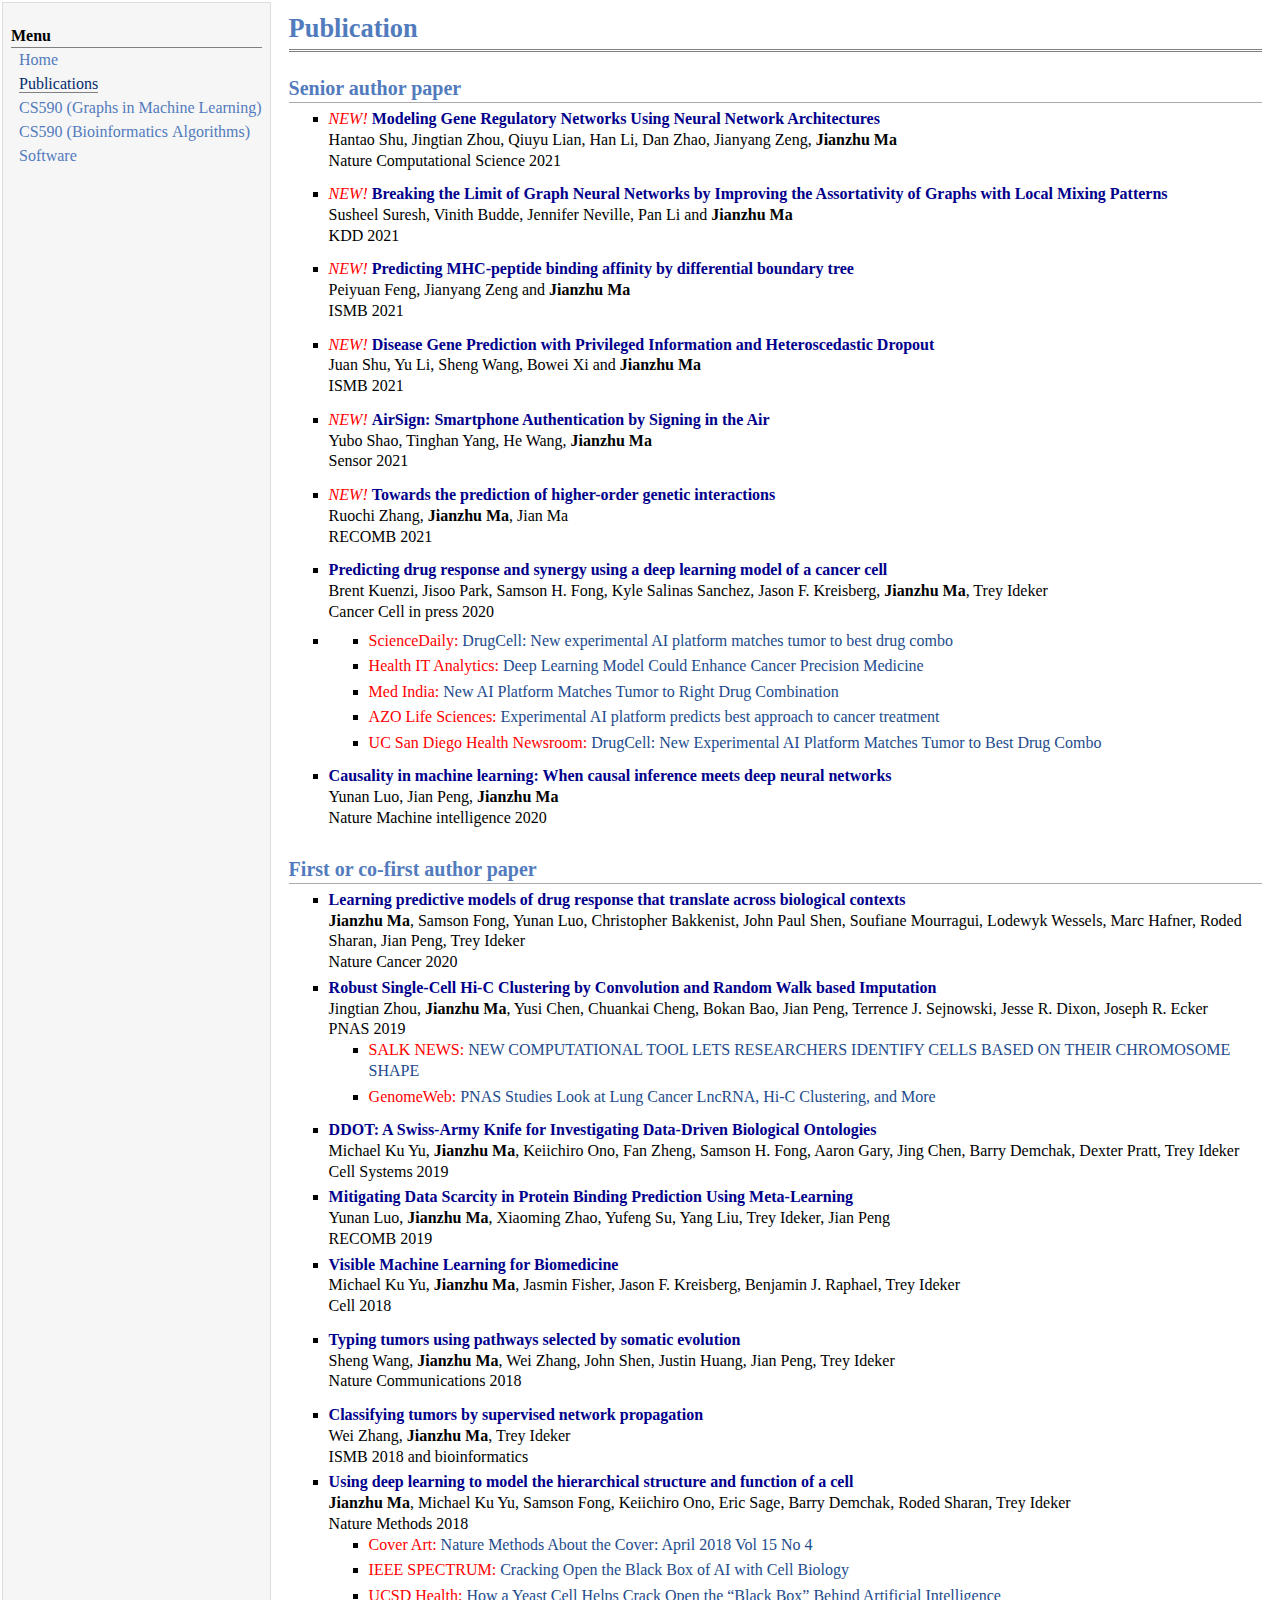
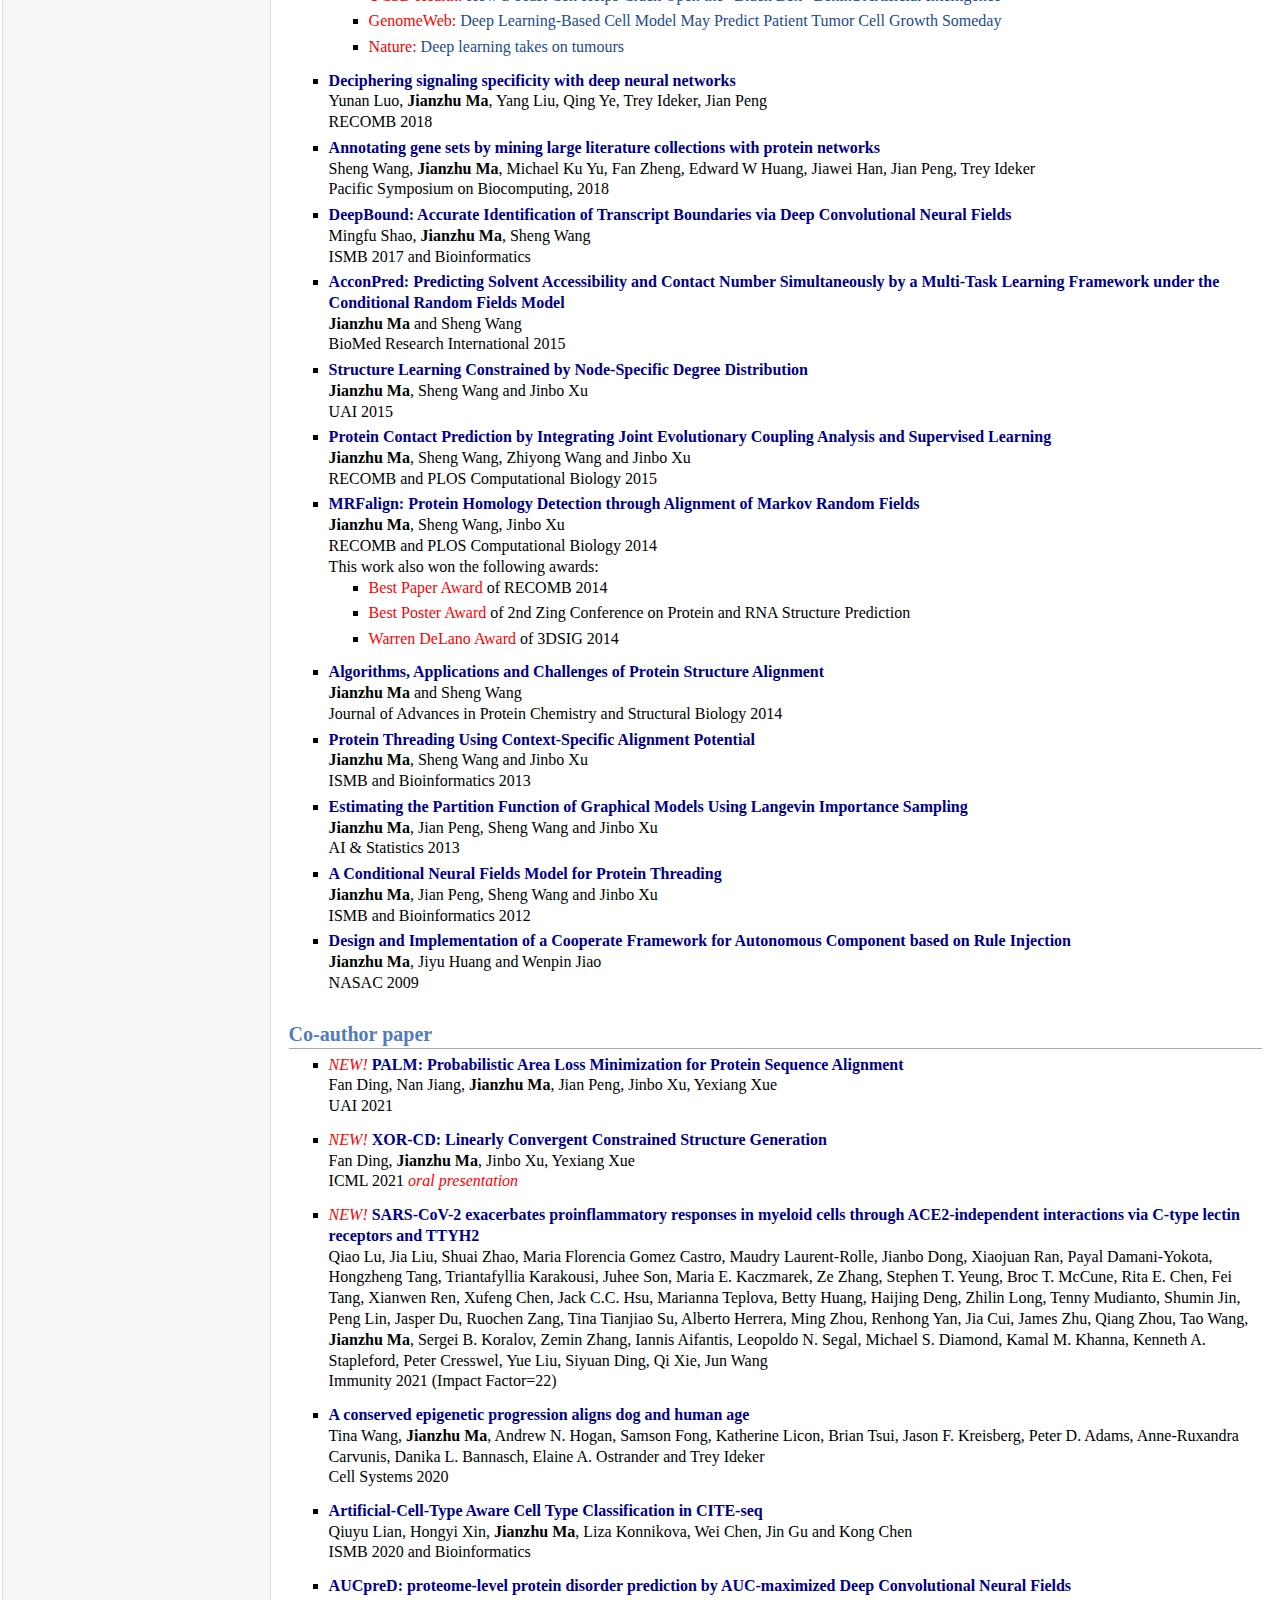
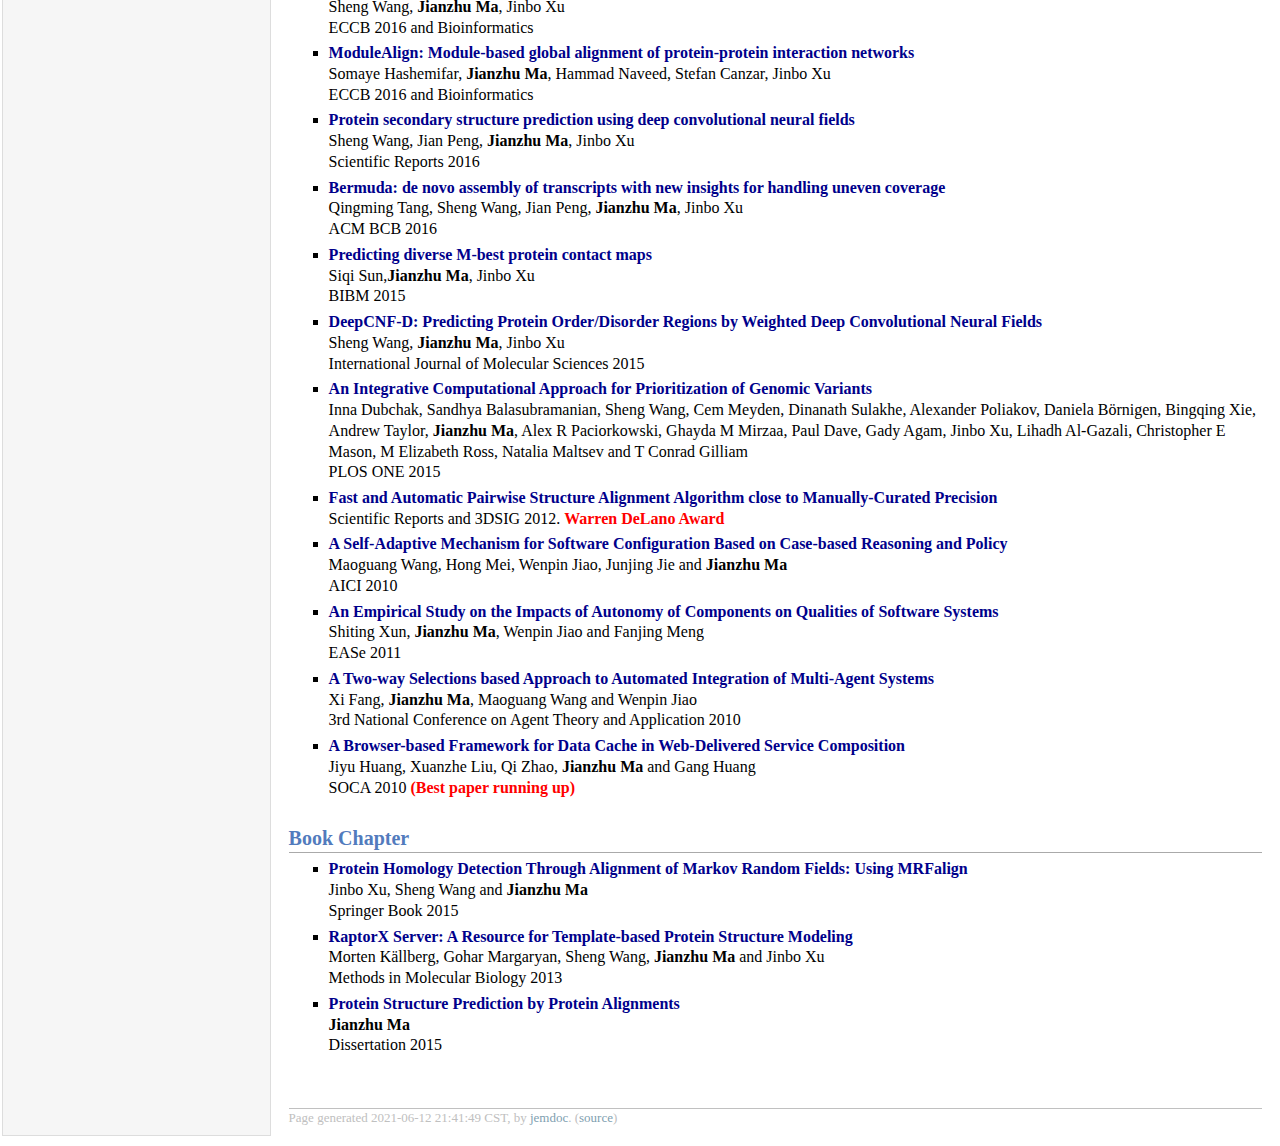
<file: publication_old.html>
<!DOCTYPE html PUBLIC "-//W3C//DTD XHTML 1.1//EN"
  "http://www.w3.org/TR/xhtml11/DTD/xhtml11.dtd">
<html xmlns="http://www.w3.org/1999/xhtml" xml:lang="en">
<head>
<meta name="generator" content="jemdoc, see http://jemdoc.jaboc.net/" />
<meta http-equiv="Content-Type" content="text/html;charset=utf-8" />
<link rel="stylesheet" href="jemdoc.css" type="text/css" />
<title>Publication</title>
</head>
<body>
<table summary="Table for page layout." id="tlayout">
<tr valign="top">
<td id="layout-menu">
<div class="menu-category">Menu</div>
<div class="menu-item"><a href="index.html">Home</a></div>
<div class="menu-item"><a href="publication.html" class="current">Publications</a></div>
<div class="menu-item"><a href="teaching.html">CS590&nbsp;(Graphs&nbsp;in&nbsp;Machine&nbsp;Learning)</a></div>
<div class="menu-item"><a href="teaching_ba.html">CS590&nbsp;(Bioinformatics&nbsp;Algorithms)</a></div>
<div class="menu-item"><a href="software.html">Software</a></div>
</td>
<td id="layout-content">
<div id="toptitle">
<h1>Publication</h1>
<div id="subtitle"></div>
</div>
<h2>Senior author paper</h2>
<ul>
<li><p><font color=red size=+0.5<b><i>NEW!</i> </b></font> <font color=DarkBlue size=+0.5><b> Modeling Gene Regulatory Networks Using Neural Network Architectures </b></font><br />
Hantao Shu, Jingtian Zhou, Qiuyu Lian, Han Li, Dan Zhao, Jianyang Zeng, <b>Jianzhu Ma</b><br />
Nature Computational Science  2021<br /></p>
</li>
</ul>
<ul>
<li><p><font color=red size=+0.5<b><i>NEW!</i> </b></font> <font color=DarkBlue size=+0.5><b> Breaking the Limit of Graph Neural Networks by Improving the Assortativity of Graphs with Local Mixing Patterns </b></font><br />
Susheel Suresh, Vinith Budde, Jennifer Neville, Pan Li and <b>Jianzhu Ma</b><br />
KDD 2021<br /></p>
</li>
</ul>
<ul>
<li><p><font color=red size=+0.5<b><i>NEW!</i> </b></font> <font color=DarkBlue size=+0.5><b>Predicting MHC-peptide binding affinity by differential boundary tree</b></font><br />
Peiyuan Feng, Jianyang Zeng and <b>Jianzhu Ma</b><br />
ISMB 2021<br /></p>
</li>
</ul>
<ul>
<li><p><font color=red size=+0.5<b><i>NEW!</i> </b></font> <font color=DarkBlue size=+0.5><b>Disease Gene Prediction with Privileged Information and Heteroscedastic Dropout</b></font><br />
Juan Shu, Yu Li, Sheng Wang, Bowei Xi and <b>Jianzhu Ma</b><br />
ISMB 2021<br /></p>
</li>
</ul>
<ul>
<li><p><font color=red size=+0.5<b><i>NEW!</i> </b></font> <font color=DarkBlue size=+0.5><b>AirSign: Smartphone Authentication by Signing in the Air</b></font><br />
Yubo Shao, Tinghan Yang, He Wang, <b>Jianzhu Ma</b><br />
Sensor 2021<br /></p>
</li>
</ul>
<ul>
<li><p><font color=red size=+0.5<b><i>NEW!</i> </b></font> <font color=DarkBlue size=+0.5><b>Towards the prediction of higher-order genetic interactions</b></font><br />
Ruochi Zhang, <b>Jianzhu Ma</b>, Jian Ma<br />
RECOMB 2021<br /></p>
</li>
</ul>
<ul>
<li><p><font color=DarkBlue size=+0.5><b>Predicting drug response and synergy using a deep learning model of a cancer cell</b></font><br />
Brent Kuenzi, Jisoo Park, Samson H. Fong, Kyle Salinas Sanchez, Jason F. Kreisberg, <b>Jianzhu Ma</b>, Trey Ideker<br />
Cancer Cell in press 2020<br /></p>
</li>
</ul>

<ul>
<li>
<ul>
<li><p><font color=red size=+0.5<b>ScienceDaily:</b></font> <a href="https://www.sciencedaily.com/releases/2020/10/201026164900.htm">DrugCell: New experimental AI platform matches tumor to best drug combo</a><br /></p>
</li>
<li><p><font color=red size=+0.5<b>Health IT Analytics:</b></font> <a href="https://healthitanalytics.com/news/deep-learning-model-could-enhance-cancer-precision-medicine">Deep Learning Model Could Enhance Cancer Precision Medicine</a><br /></p>
</li>
<li><p><font color=red size=+0.5<b>Med India:</b></font> <a href="https://www.medindia.net/news/new-ai-platform-matches-tumor-to-best-drug-combination-198154-1.htm">New AI Platform Matches Tumor to Right Drug Combination</a></p>
</li>
<li><p><font color=red size=+0.5<b>AZO Life Sciences:</b></font> <a href="https://www.azolifesciences.com/news/20201026/Experimental-AI-platform-predicts-best-approach-to-cancer-treatment.aspx">Experimental AI platform predicts best approach to cancer treatment</a></p>
</li>
<li><p><font color=red size=+0.5<b>UC San Diego Health Newsroom:</b></font> <a href="https://health.ucsd.edu/news/releases/Pages/2020-10-22-drugcell-new-experimental-ai-platform-matches-tumor-to-best-drug-combo.aspx">DrugCell: New Experimental AI Platform Matches Tumor to Best Drug Combo</a></p>
</li>
</ul>

</li>
</ul>
<ul>
<li><p><font color=DarkBlue size=+0.5><b>Causality in machine learning: When causal inference meets deep neural networks</b></font><br />
Yunan Luo, Jian Peng, <b>Jianzhu Ma</b> <br />
Nature Machine intelligence 2020<br /></p>
</li>
</ul>
<h2>First or co-first author paper</h2>
<ul>
<li><p><font color=DarkBlue size=+0.5><b>Learning predictive models of drug response that translate across biological contexts</b></font><br />
<b>Jianzhu Ma</b>, Samson Fong, Yunan Luo, Christopher Bakkenist, John Paul Shen, Soufiane Mourragui, Lodewyk Wessels, Marc Hafner, Roded Sharan, Jian Peng, Trey Ideker<br />
Nature Cancer 2020<br /></p>
</li>
<li><p><font color=DarkBlue size=+0.5><b>Robust Single-Cell Hi-C Clustering by Convolution and Random Walk based Imputation</b></font><br />
Jingtian Zhou, <b>Jianzhu Ma</b>, Yusi Chen, Chuankai Cheng, Bokan Bao, Jian Peng, Terrence J. Sejnowski, Jesse R. Dixon, Joseph R. Ecker<br />
PNAS 2019<br /></p>
<ul>
<li><p><font color=red size=+0.5<b>SALK NEWS:</b></font> <a href="https://www.salk.edu/news-release/new-computational-tool-lets-researchers-identify-cells-based-on-their-chromosome-shape/">NEW COMPUTATIONAL TOOL LETS RESEARCHERS IDENTIFY CELLS BASED ON THEIR CHROMOSOME SHAPE</a><br /></p>
</li>
<li><p><font color=red size=+0.5<b>GenomeWeb:</b></font> <a href="https://www.genomeweb.com/scan/pnas-studies-look-lung-cancer-lncrna-hi-c-clustering-and-more">PNAS Studies Look at Lung Cancer LncRNA, Hi-C Clustering, and More</a></p>
</li></ul>
</li>
<li><p><font color=DarkBlue size=+0.5><b>DDOT: A Swiss-Army Knife for Investigating Data-Driven Biological Ontologies</b></font><br />
Michael Ku Yu, <b>Jianzhu Ma</b>, Keiichiro Ono, Fan Zheng, Samson H. Fong, Aaron Gary, Jing Chen, Barry Demchak, Dexter Pratt, Trey Ideker<br />
Cell Systems 2019<br /></p>
</li>
<li><p><font color=DarkBlue size=+0.5><b>Mitigating Data Scarcity in Protein Binding Prediction Using Meta-Learning</b></font><br />
Yunan Luo, <b>Jianzhu Ma</b>, Xiaoming Zhao, Yufeng Su, Yang Liu, Trey Ideker, Jian Peng<br />
RECOMB 2019<br /></p>
</li>
<li><p><font color=DarkBlue size=+0.5><b>Visible Machine Learning for Biomedicine</b></font><br />
Michael Ku Yu, <b>Jianzhu Ma</b>, Jasmin Fisher, Jason F. Kreisberg, Benjamin J. Raphael, Trey Ideker<br />
Cell 2018<br /></p>
</li>
</ul>
<ul>
<li><p><font color=DarkBlue size=+0.5><b>Typing tumors using pathways selected by somatic evolution</b></font><br />
Sheng Wang, <b>Jianzhu Ma</b>, Wei Zhang, John Shen, Justin Huang, Jian Peng, Trey Ideker<br />
Nature Communications 2018<br /></p>
</li>
</ul>
<ul>
<li><p><font color=DarkBlue size=+0.5><b>Classifying tumors by supervised network propagation</b></font><br />
Wei Zhang, <b>Jianzhu Ma</b>, Trey Ideker<br />
ISMB 2018 and bioinformatics<br /></p>
</li>
<li><p><font color=DarkBlue size=+0.5><b>Using deep learning to model the hierarchical structure and function of a cell</b></font><br />
<b>Jianzhu Ma</b>, Michael Ku Yu, Samson Fong, Keiichiro Ono, Eric Sage, Barry Demchak, Roded Sharan, Trey Ideker<br />
Nature Methods 2018<br /></p>
<ul>
<li><p><font color=red size=+0.5<b>Cover Art:</b></font> <a href="https://www.nature.com/nmeth/journal/v15/n4/covers/index.html">Nature Methods About the Cover: April 2018 Vol 15 No 4</a><br /></p>
</li>
<li><p><font color=red size=+0.5<b>IEEE SPECTRUM:</b></font> <a href="https://spectrum.ieee.org/the-human-os/biomedical/diagnostics/cracking-open-the-black-box-of-ai-with-cell-biology">Cracking Open the Black Box of AI with Cell Biology</a><br /></p>
</li>
<li><p><font color=red size=+0.5<b>UCSD Health:</b></font> <a href="https://health.ucsd.edu/news/releases/Pages/2018-03-05-how-a-yeast-cell-helps-crack-open-the-black-box-behind-artificial-intelligence.aspx">How a Yeast Cell Helps Crack Open the &ldquo;Black Box&rdquo; Behind Artificial Intelligence</a><br /></p>
</li>
<li><p><font color=red size=+0.5<b>GenomeWeb:</b></font> <a href="https://www.genomeweb.com/informatics/deep-learning-based-cell-model-may-predict-patient-tumor-cell-growth-someday#.WtUmt4gbOUk">Deep Learning-Based Cell Model May Predict Patient Tumor Cell Growth Someday</a><br /></p>
</li>
<li><p><font color=red size=+0.5<b>Nature:</b></font> <a href="https://www.nature.com/articles/d41586-020-01128-8">Deep learning takes on tumours</a><br /></p>
</li></ul>
</li>
<li><p><font color=DarkBlue size=+0.5><b>Deciphering signaling specificity with deep neural networks</b></font><br />
Yunan Luo, <b>Jianzhu Ma</b>, Yang Liu, Qing Ye, Trey Ideker, Jian Peng<br />
RECOMB 2018<br /></p>
</li>
<li><p><font color=DarkBlue size=+0.5><b>Annotating gene sets by mining large literature collections with protein networks</b></font><br />
Sheng Wang, <b>Jianzhu Ma</b>, Michael Ku Yu, Fan Zheng, Edward W Huang, Jiawei Han, Jian Peng, Trey Ideker<br />
Pacific Symposium on Biocomputing, 2018<br /></p>
</li>
<li><p><font color=DarkBlue size=+0.5><b>DeepBound: Accurate Identification of Transcript Boundaries via Deep Convolutional Neural Fields</b></font><br />
Mingfu Shao, <b>Jianzhu Ma</b>, Sheng Wang<br />
ISMB 2017 and Bioinformatics<br /></p>
</li>
<li><p><font color=DarkBlue size=+0.5><b>AcconPred: Predicting Solvent Accessibility and Contact Number Simultaneously by a Multi-Task Learning Framework under the Conditional Random Fields Model</b></font><br />
<b>Jianzhu Ma</b> and Sheng Wang<br />
BioMed Research International 2015<br /> </p>
</li>
<li><p><font color=DarkBlue size=+0.5><b>Structure Learning Constrained by Node-Specific Degree Distribution</b></font><br />
<b>Jianzhu Ma</b>, Sheng Wang and Jinbo Xu<br />
UAI 2015<br /></p>
</li>
<li><p><font color=DarkBlue size=+0.5><b>Protein Contact Prediction by Integrating Joint Evolutionary Coupling Analysis and Supervised Learning</b></font><br />
<b>Jianzhu Ma</b>, Sheng Wang, Zhiyong Wang and Jinbo Xu<br />
RECOMB and PLOS Computational Biology 2015<br /></p>
</li>
<li><p><font color=DarkBlue size=+0.5><b>MRFalign: Protein Homology Detection through Alignment of Markov Random Fields</b></font><br />
<b>Jianzhu Ma</b>, Sheng Wang, Jinbo Xu<br />
RECOMB and PLOS Computational Biology 2014<br /> 
This work also won the following awards:</p>
<ul>
<li><p><font color=red size=+0.5<b>Best Paper Award</b></font> of RECOMB 2014<br /></p>
</li>
<li><p><font color=red size=+0.5<b>Best Poster Award</b></font> of 2nd Zing Conference on Protein and RNA Structure Prediction<br /></p>
</li>
<li><p><font color=red size=+0.5<b>Warren DeLano Award</b></font> of 3DSIG 2014<br /></p>
</li></ul>
</li>
<li><p><font color=DarkBlue size=+0.5><b>Algorithms, Applications and Challenges of Protein Structure Alignment</b></font><br />
<b>Jianzhu Ma</b> and Sheng Wang<br />
Journal of Advances in Protein Chemistry and Structural Biology 2014<br /></p>
</li>
<li><p><font color=DarkBlue size=+0.5><b>Protein Threading Using Context-Specific Alignment Potential</b></font><br />
<b>Jianzhu Ma</b>, Sheng Wang and Jinbo Xu<br />
ISMB and Bioinformatics 2013<br /></p>
</li>
<li><p><font color=DarkBlue size=+0.5><b>Estimating the Partition Function of Graphical Models Using Langevin Importance Sampling</b></font><br />
<b>Jianzhu Ma</b>, Jian Peng, Sheng Wang and Jinbo Xu<br />
AI &amp; Statistics 2013<br /></p>
</li>
<li><p><font color=DarkBlue size=+0.5><b>A Conditional Neural Fields Model for Protein Threading</b></font><br />
<b>Jianzhu Ma</b>, Jian Peng, Sheng Wang and Jinbo Xu<br />
ISMB and Bioinformatics 2012<br /></p>
</li>
<li><p><font color=DarkBlue size=+0.5><b>Design and Implementation of a Cooperate Framework for Autonomous Component based on Rule Injection</b></font><br />
<b>Jianzhu Ma</b>, Jiyu Huang and Wenpin Jiao<br />
NASAC 2009<br /></p>
</li>
</ul>
<h2>Co-author paper</h2>
<ul>
<li><p><font color=red size=+0.5<b><i>NEW!</i> </b></font> <font color=DarkBlue size=+0.5><b> PALM: Probabilistic Area Loss Minimization for Protein Sequence Alignment </b></font><br />
Fan Ding, Nan Jiang, <b>Jianzhu Ma</b>, Jian Peng, Jinbo Xu, Yexiang Xue<br />
UAI 2021</p>
</li>
</ul>
<ul>
<li><p><font color=red size=+0.5<b><i>NEW!</i> </b></font> <font color=DarkBlue size=+0.5><b> XOR-CD: Linearly Convergent Constrained Structure Generation </b></font><br />
Fan Ding, <b>Jianzhu Ma</b>, Jinbo Xu, Yexiang Xue<br />
ICML 2021 <font color=red <b><i>oral presentation</i> </b></font></p>
</li>
</ul>
<ul>
<li><p><font color=red size=+0.5<b><i>NEW!</i> </b></font> <font color=DarkBlue size=+0.5><b> SARS-CoV-2 exacerbates proinflammatory responses in myeloid cells through ACE2-independent interactions via C-type lectin receptors and TTYH2 </b></font><br />
Qiao Lu, Jia Liu, Shuai Zhao, Maria Florencia Gomez Castro, Maudry Laurent-Rolle, Jianbo Dong, Xiaojuan Ran, Payal Damani-Yokota, Hongzheng Tang, Triantafyllia Karakousi, Juhee Son, Maria E. Kaczmarek, Ze Zhang, Stephen T. Yeung, Broc T. McCune, Rita E. Chen, Fei Tang, Xianwen Ren, Xufeng Chen, Jack C.C. Hsu, Marianna Teplova, Betty Huang, Haijing Deng, Zhilin Long, Tenny Mudianto, Shumin Jin, Peng Lin, Jasper Du, Ruochen Zang, Tina Tianjiao Su, Alberto Herrera, Ming Zhou, Renhong Yan, Jia Cui, James Zhu, Qiang Zhou, Tao Wang, <b>Jianzhu Ma</b>, Sergei B. Koralov, Zemin Zhang, Iannis Aifantis, Leopoldo N. Segal, Michael S. Diamond, Kamal M. Khanna, Kenneth A. Stapleford, Peter Cresswel, Yue Liu, Siyuan Ding, Qi Xie, Jun Wang<br />
Immunity 2021 (Impact Factor=22)<br /></p>
</li>
</ul>
<ul>
<li><p><font color=DarkBlue size=+0.5><b>A conserved epigenetic progression aligns dog and human age</b></font><br />
Tina Wang, <b>Jianzhu Ma</b>, Andrew N. Hogan, Samson Fong, Katherine Licon, Brian Tsui, Jason F. Kreisberg, Peter D. Adams, Anne-Ruxandra Carvunis, Danika L. Bannasch, Elaine A. Ostrander and Trey Ideker<br />
Cell Systems 2020<br /></p>
</li>
</ul>
<ul>
<li><p><font color=DarkBlue size=+0.5><b>Artificial-Cell-Type Aware Cell Type Classification in CITE-seq</b></font><br />
Qiuyu Lian, Hongyi Xin, <b>Jianzhu Ma</b>, Liza Konnikova, Wei Chen, Jin Gu and Kong Chen<br />
ISMB 2020 and Bioinformatics<br /></p>
</li>
</ul>
<ul>
<li><p><font color=DarkBlue size=+0.5><b>AUCpreD: proteome-level protein disorder prediction by AUC-maximized Deep Convolutional Neural Fields</b></font><br />
Sheng Wang, <b>Jianzhu Ma</b>, Jinbo Xu<br />
ECCB 2016 and Bioinformatics<br /></p>
</li>
<li><p><font color=DarkBlue size=+0.5><b>ModuleAlign: Module-based global alignment of protein-protein interaction networks</b></font><br />
Somaye Hashemifar, <b>Jianzhu Ma</b>, Hammad Naveed, Stefan Canzar, Jinbo Xu<br />
ECCB 2016 and Bioinformatics<br /></p>
</li>
<li><p><font color=DarkBlue size=+0.5><b>Protein secondary structure prediction using deep convolutional neural fields</b></font><br />
Sheng Wang, Jian Peng, <b>Jianzhu Ma</b>, Jinbo Xu<br />
Scientific Reports 2016<br /></p>
</li>
<li><p><font color=DarkBlue size=+0.5><b>Bermuda: de novo assembly of transcripts with new insights for handling uneven coverage</b></font><br />
Qingming Tang, Sheng Wang, Jian Peng, <b>Jianzhu Ma</b>, Jinbo Xu<br />
ACM BCB 2016<br /></p>
</li>
<li><p><font color=DarkBlue size=+0.5><b>Predicting diverse M-best protein contact maps</b></font><br />
Siqi Sun,<b>Jianzhu Ma</b>, Jinbo Xu<br />
BIBM 2015<br /></p>
</li>
<li><p><font color=DarkBlue size=+0.5><b>DeepCNF-D: Predicting Protein Order/Disorder Regions by Weighted Deep Convolutional Neural Fields</b></font><br />
Sheng Wang, <b>Jianzhu Ma</b>, Jinbo Xu<br />
International Journal of Molecular Sciences 2015<br /></p>
</li>
<li><p><font color=DarkBlue size=+0.5><b>An Integrative Computational Approach for Prioritization of Genomic Variants</b></font><br />
Inna Dubchak, Sandhya Balasubramanian, Sheng Wang, Cem Meyden, Dinanath Sulakhe, Alexander Poliakov, Daniela Börnigen, Bingqing Xie, Andrew Taylor, <b>Jianzhu Ma</b>, Alex R Paciorkowski, Ghayda M Mirzaa, Paul Dave, Gady Agam, Jinbo Xu, Lihadh Al-Gazali, Christopher E Mason, M Elizabeth Ross, Natalia Maltsev and T Conrad Gilliam<br />
PLOS ONE 2015<br /></p>
</li>
<li><p><font color=DarkBlue size=+0.5><b>Fast and Automatic Pairwise Structure Alignment Algorithm close to Manually-Curated Precision</b></font><br />
Scientific Reports and 3DSIG 2012. <font color=red size=+0.5><b>Warren DeLano Award</b></font><br /></p>
</li>
<li><p><font color=DarkBlue size=+0.5><b>A Self-Adaptive Mechanism for Software Configuration Based on Case-based Reasoning and Policy</b></font><br />
Maoguang Wang, Hong Mei, Wenpin Jiao, Junjing Jie and <b>Jianzhu Ma</b><br />
AICI 2010<br /></p>
</li>
<li><p><font color=DarkBlue size=+0.5><b>An Empirical Study on the Impacts of Autonomy of Components on Qualities of Software Systems</b></font><br />
Shiting Xun, <b>Jianzhu Ma</b>, Wenpin Jiao and Fanjing Meng<br />
EASe 2011<br /></p>
</li>
<li><p><font color=DarkBlue size=+0.5><b>A Two-way Selections based Approach to Automated Integration of Multi-Agent Systems</b></font><br />
Xi Fang, <b>Jianzhu Ma</b>, Maoguang Wang and Wenpin Jiao<br />
3rd National Conference on Agent Theory and Application 2010<br /></p>
</li>
<li><p><font color=DarkBlue size=+0.5><b>A Browser-based Framework for Data Cache in Web-Delivered Service Composition</b></font><br />
Jiyu Huang, Xuanzhe Liu, Qi Zhao, <b>Jianzhu Ma</b> and Gang Huang<br />
SOCA 2010 <font color=red size=+0.5><b>(Best paper running up)</b></font></p>
</li>
</ul>
<h2>Book Chapter</h2>
<ul>
<li><p><font color=DarkBlue size=+0.5><b>Protein Homology Detection Through Alignment of Markov Random Fields: Using MRFalign</b></font><br />
Jinbo Xu, Sheng Wang and <b>Jianzhu Ma</b><br />
Springer Book 2015<br /></p>
</li>
<li><p><font color=DarkBlue size=+0.5><b>RaptorX Server: A Resource for Template-based Protein Structure Modeling</b></font><br />
Morten Källberg, Gohar Margaryan, Sheng Wang, <b>Jianzhu Ma</b> and Jinbo Xu<br />
Methods in Molecular Biology 2013</p>
</li>
<li><p><font color=DarkBlue size=+0.5><b>Protein Structure Prediction by Protein Alignments</b></font><br />
<b>Jianzhu Ma</b><br />
Dissertation 2015<br /></p>
</li>
</ul>
<div id="footer">
<div id="footer-text">
Page generated 2021-06-12 21:41:49 CST, by <a href="http://jemdoc.jaboc.net/">jemdoc</a>.
(<a href="publication.jemdoc">source</a>)
</div>
</div>
</td>
</tr>
</table>
</body>
</html>
</file>
<file: jemdoc.css>
/* Default css file for jemdoc. */

table#tlayout {
    border: none;
    border-collapse: separate;
    background: white;
}

body {
	background: white;
	font-family: Georgia, serif;
	padding-bottom: 8px;
	margin: 0;
}

.floatLeft {width: 50%; float: left; }
.floatRight {width: 50%; float: right; }
.container { overflow: hidden; }

#layout-menu {
	background: #f6f6f6;
	border: 1px solid #dddddd;
	padding-top: 0.5em;
	padding-left: 8px;
	padding-right: 8px;
	font-size: 1.0em;
	width: auto;
	white-space: nowrap;
    text-align: left;
    vertical-align: top;
}

#layout-menu td {
	background: #f4f4f4;
    vertical-align: top;
}

#layout-content {
	padding-top: 0.0em;
	padding-left: 1.0em;
	padding-right: 1.0em;
    border: none;
    background: white;
    text-align: left;
    vertical-align: top;
}

#layout-menu a {
	line-height: 1.5em;
	margin-left: 0.5em;
}

tt {
    background: #ffffdd;
}

pre, tt {
	font-size: 90%;
	font-family: monaco, monospace;
}

a, a > tt {
	color: #224b8d;
	text-decoration: none;
}

a:hover {
	border-bottom: 1px gray dotted;
}

#layout-menu a.current:link, #layout-menu a.current:visited {
	color: #022b6d;
	border-bottom: 1px gray solid;
}
#layout-menu a:link, #layout-menu a:visited, #layout-menu a:hover {
	color: #527bbd;
	text-decoration: none;
}
#layout-menu a:hover {
	text-decoration: none;
}

div.menu-category {
	border-bottom: 1px solid gray;
	margin-top: 0.8em;
	padding-top: 0.2em;
	padding-bottom: 0.1em;
	font-weight: bold;
}

div.menu-item {
	padding-left: 16px;
	text-indent: -16px;
}

div#toptitle {
	padding-bottom: 0.2em;
	margin-bottom: 1.5em;
	border-bottom: 3px double gray;
}

/* Reduce space if we begin the page with a title. */
div#toptitle + h2, div#toptitle + h3 {
	margin-top: -0.7em;
}

div#subtitle {
	margin-top: 0.0em;
	margin-bottom: 0.0em;
	padding-top: 0em;
	padding-bottom: 0.1em;
}

em {
	font-style: italic;
}

strong {
	font-weight: bold;
}


h1, h2, h3 {
	color: #527bbd;
	margin-top: 0.7em;
	margin-bottom: 0.3em;
	padding-bottom: 0.2em;
	line-height: 1.0;
	padding-top: 0.5em;
	border-bottom: 1px solid #aaaaaa;
}

h1 {
	font-size: 165%;
}

h2 {
	padding-top: 0.8em;
	font-size: 125%;
}

h2 + h3 {
    padding-top: 0.2em;
}

h3 {
	font-size: 110%;
	border-bottom: none;
}

p {
	margin-top: 0.0em;
	margin-bottom: 0.8em;
	padding: 0;
	line-height: 1.3;
}

pre {
	padding: 0;
	margin: 0;
}

div#footer {
	font-size: small;
	border-top: 1px solid #c0c0c0;
	padding-top: 0.1em;
	margin-top: 4.0em;
	color: #c0c0c0;
}

div#footer a {
	color: #80a0b0;
}

div#footer-text {
	float: left;
	padding-bottom: 8px;
}

ul, ol, dl {
	margin-top: 0.2em;
	padding-top: 0;
	margin-bottom: 0.8em;
}

dt {
	margin-top: 0.5em;
	margin-bottom: 0;
}

dl {
	margin-left: 20px;
}

dd {
	color: #222222;
}

dd > *:first-child {
	margin-top: 0;
}

ul {
	list-style-position: outside;
	list-style-type: square;
}

p + ul, p + ol {
	margin-top: -0.5em;
}

li ul, li ol {
	margin-top: -0.3em;
}

ol {
	list-style-position: outside;
	list-style-type: decimal;
}

li p, dd p {
	margin-bottom: 0.3em;
}


ol ol {
	list-style-type: lower-alpha;
}

ol ol ol {
	list-style-type: lower-roman;
}

p + div.codeblock {
	margin-top: -0.6em;
}

div.codeblock, div.infoblock {
	margin-right: 0%;
	margin-top: 1.2em;
	margin-bottom: 1.3em;
}

div.blocktitle {
	font-weight: bold;
	color: #cd7b62;
	margin-top: 1.2em;
	margin-bottom: 0.1em;
}

div.blockcontent {
	border: 1px solid silver;
	padding: 0.3em 0.5em;
}

div.infoblock > div.blockcontent {
	background: #ffffee;
}

div.blockcontent p + ul, div.blockcontent p + ol {
	margin-top: 0.4em;
}

div.infoblock p {
	margin-bottom: 0em;
}

div.infoblock li p, div.infoblock dd p {
	margin-bottom: 0.5em;
}

div.infoblock p + p {
	margin-top: 0.8em;
}

div.codeblock > div.blockcontent {
	background: #f6f6f6;
}

span.pycommand {
	color: #000070;
}

span.statement {
	color: #008800;
}
span.builtin {
	color: #000088;
}
span.special {
	color: #990000;
}
span.operator {
	color: #880000;
}
span.error {
	color: #aa0000;
}
span.comment, span.comment > *, span.string, span.string > * {
	color: #606060;
}

@media print {
	#layout-menu { display: none; }
}

#fwtitle {
	margin: 2px;
}

#fwtitle #toptitle {
	padding-left: 0.5em;
	margin-bottom: 0.5em;
}

#layout-content h1:first-child, #layout-content h2:first-child, #layout-content h3:first-child {
	margin-top: -0.7em;
}

div#toptitle h1, #layout-content div#toptitle h1 {
	margin-bottom: 0.0em;
	padding-bottom: 0.1em;
	padding-top: 0;
	margin-top: 0.5em;
	border-bottom: none;
}

img.eq {
	padding: 0;
	padding-left: 0.1em;
	padding-right: 0.1em;
	margin: 0;
}

img.eqwl {
	padding-left: 2em;
	padding-top: 0.6em;
	padding-bottom: 0.2em;
	margin: 0;
}

table {
    /*border: 2px solid black;*/
    border-collapse: collapse;
}

td {
    padding: 2px;
    padding-left: 0.5em;
    padding-right: 0.5em;
    text-align: center;
    border: 1px solid gray;
}

table + table {
    margin-top: 1em;
}

tr.heading {
    font-weight: bold;
    border-bottom: 2px solid black;
}

img {
    border: none;
}

table.imgtable, table.imgtable td {
    border: none;
    text-align: left;
}
</file>
